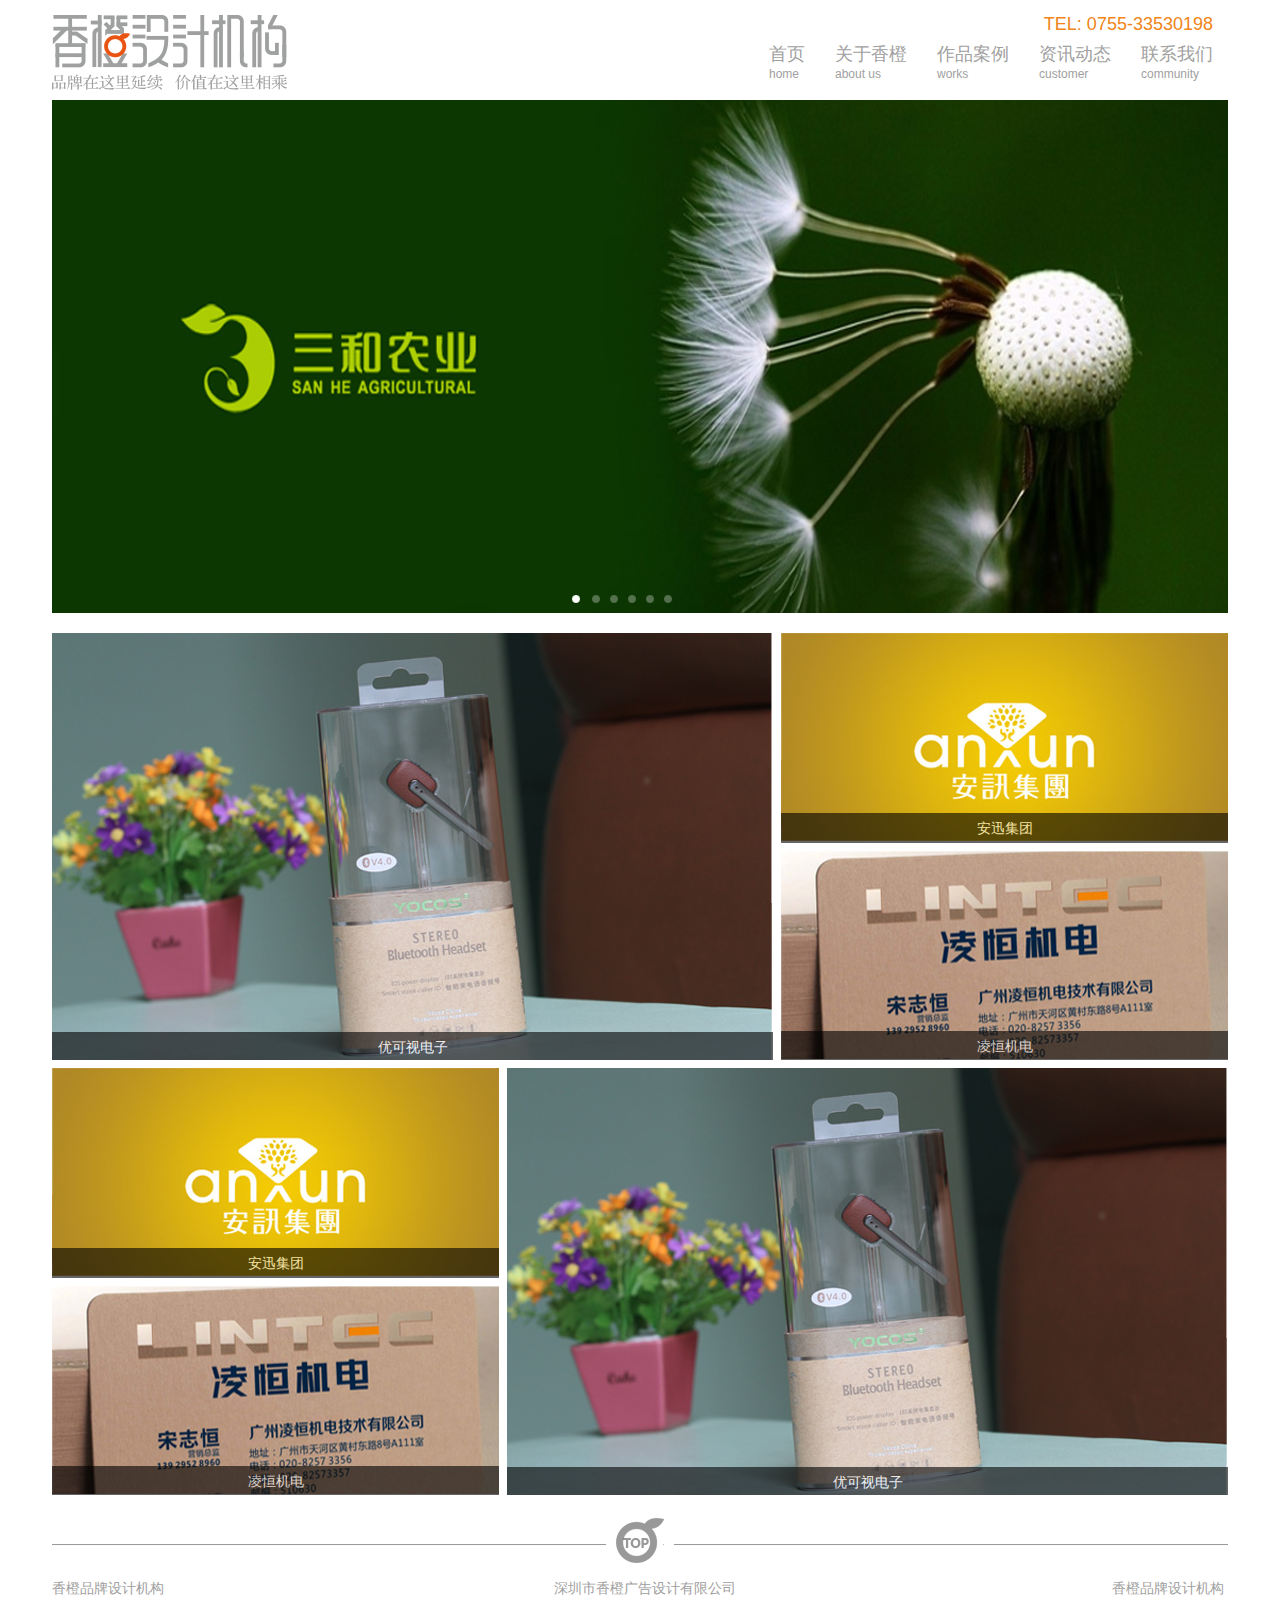
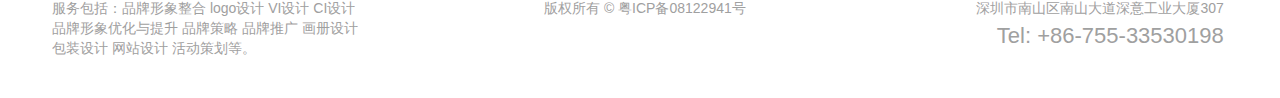
<file: index.html>
<!doctype html>
<html>
<head>
	<meta charset="UTF-8">
	<title>首页</title>
	<link rel="stylesheet" type="text/css" href="css/style.css">
</head>
<body>
	<!-- 头部logo和导航 -->
	<div class="wrap">
	<div class="h15"></div>
		<div class="logo-menu">
			<img src="img/logo.png" width="235" height="75" alt="logo" class="fl">
			<div class="fr">
			<span>TEL: 0755-33530198</span>
			<ul>
				<li><a href="">首页<em>home</em></a></li>
				<li><a href="">关于香橙<em>about  us</em></a></li>
				<li><a href="">作品案例<em>works</em></a></li>
				<li><a href="">资讯动态<em>customer</em></a></li>
				<li><a href="">联系我们<em>community</em></a></li>
			</ul>
			</div>
		</div>
		<!-- 焦点图 -->
		<div id="player" class="focus">
		  <ul>
		     <li><img src="img/banner.jpg" width="100%" height="513"  alt="轮播图" /></li>
		     <li><img src="img/banner.jpg" width="100%" height="513"  alt="轮播图" /></li>
		     <li><img src="img/banner.jpg" width="100%" height="513"  alt="轮播图" /></li>
		     <li><img src="img/banner.jpg" width="100%" height="513"  alt="轮播图" /></li>
		     <li><img src="img/banner.jpg" width="100%" height="513"  alt="轮播图" /></li>
		     <li><img src="img/banner.jpg" width="100%" height="513"  alt="轮播图" /></li>
		  </ul>
  		<div class="num">
			  <script type="text/javascript">
			     var playerli=document.getElementById("player").getElementsByTagName("li");
				      for(i=1;i<=playerli.length;i++){
			           document.write("<a></a>")
			     }
			  </script>
  			</div>
		</div>
		<div class="h20"></div>
		<!-- 案例图 -->
		<div class="list-img">
			<span class="fl">
				<a href=""><img src="img/index_11.jpg" alt="" width="721" height="427"><div class="title">优可视电子</div></a>
			</span>
			<span class="fr">
				<a href=""><img src="img/index_12.jpg" alt="" width="447" height="208"><div class="title">安迅集团</div></a>
				<a href=""><img src="img/index_13.jpg" alt="" width="447" height="208"><div class="title">凌恒机电</div></a>
			</span>
		</div>
		<div class="list-img">
			<span class="fr">
				<a href=""><img src="img/index_11.jpg" alt="" width="721" height="427"><div class="title">优可视电子</div></a>
			</span>
			<span class="fl">
				<a href=""><img src="img/index_12.jpg" alt="" width="447" height="208"><div class="title">安迅集团</div></a>
				<a href=""><img src="img/index_13.jpg" alt="" width="447" height="208"><div class="title">凌恒机电</div></a>
			</span>
		</div>
		<div class="h15"></div>
		<!-- bac top -->
		<div class="bgline">
			<span id="backtop"></span>
		</div>
		<div class="h15"></div>
		<!-- 底部 -->
		<div class="bottom">
			<span class="left">
				香橙品牌设计机构<br>
				服务包括：品牌形象整合  logo设计  VI设计  CI设计<br>
				品牌形象优化与提升  品牌策略  品牌推广  画册设计<br> 
				包装设计  网站设计  活动策划等。
			</span>
			<span class="center">
				深圳市香橙广告设计有限公司<br>
				版权所有 ©  粤ICP备08122941号 
			</span>
			<span class="right">
				香橙品牌设计机构<br>
				深圳市南山区南山大道深意工业大厦307<br>
				<i>Tel: +86-755-33530198</i>
			</span>
		</div>
		<div class="h20"></div>
		<div class="h20"></div>
	</div>
	<script type="text/javascript" src="js/jquery.js"></script>
	<script type="text/javascript" src="js/js.js"></script>
</body>
</html>
</file>
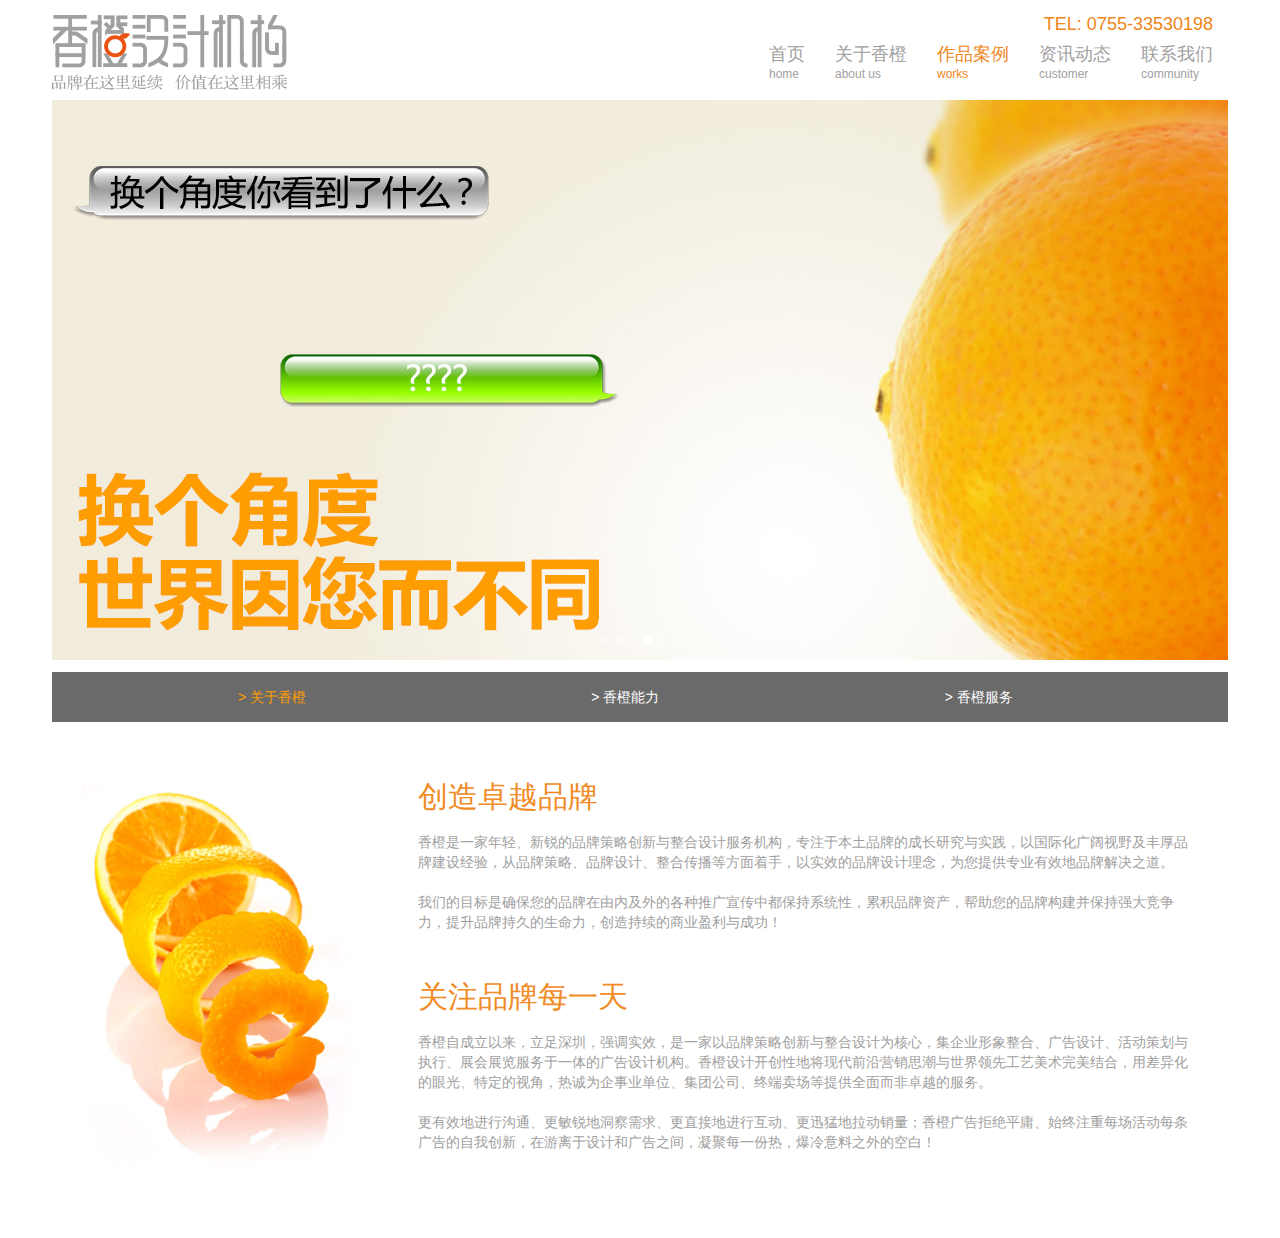
<file: aboutus.html>
<!doctype html>
<html>
<head>
	<meta charset="UTF-8">
	<title>关于我们</title>
	<link rel="stylesheet" type="text/css" href="css/style.css">
</head>
<body>
	<div class="wrap">
		<div class="h15"></div>
		<div class="logo-menu">
			<img src="img/logo.png" width="235" height="75" alt="logo" class="fl">
			<div class="fr">
			<span>TEL: 0755-33530198</span>
			<ul>
				<li><a href="">首页<em>home</em></a></li>
				<li><a href="">关于香橙<em>about  us</em></a></li>
				<li><a href="" class="cur">作品案例<em>works</em></a></li>
				<li><a href="">资讯动态<em>customer</em></a></li>
				<li><a href="">联系我们<em>community</em></a></li>
			</ul>
			</div>
		</div>
		<!-- banner -->
		<div class="about-banner">
			<img src="img/aboutus_03.jpg" alt="" width="1176" height="560">
		</div>
		<div class="h10"></div>
		<!-- nav -->
		<div class="nav">
			<a href="" class="cur">&gt;&nbsp;关于香橙</a>
			<a href="">&gt;&nbsp;香橙能力</a>
			<a href="">&gt;&nbsp;香橙服务</a>
		</div>
		<div class="h20"></div>
		<div class="contain">
			<img src="img/aboutus_07.jpg" alt="" width="303" height="416" class="mysign fl">
            <div class="fr">
            	<dl>
            	<dt>创造卓越品牌</dt>
            	<dd><p>香橙是一家年轻、新锐的品牌策略创新与整合设计服务机构，专注于本土品牌的成长研究与实践，以国际化广阔视野及丰厚品牌建设经验，从品牌策略、品牌设计、整合传播等方面着手，以实效的品牌设计理念，为您提供专业有效地品牌解决之道。</p></dd>
            	<dd><p>我们的目标是确保您的品牌在由内及外的各种推广宣传中都保持系统性，累积品牌资产，帮助您的品牌构建并保持强大竞争力，提升品牌持久的生命力，创造持续的商业盈利与成功！</p></dd>
            </dl>
            <dl>
            	<dt>关注品牌每一天</dt>
            	<dd><p>香橙自成立以来，立足深圳，强调实效，是一家以品牌策略创新与整合设计为核心，集企业形象整合、广告设计、活动策划与执行、展会展览服务于一体的广告设计机构。香橙设计开创性地将现代前沿营销思潮与世界领先工艺美术完美结合，用差异化的眼光、特定的视角，热诚为企事业单位、集团公司、终端卖场等提供全面而非卓越的服务。</p></dd>
            	<dd><p>更有效地进行沟通、更敏锐地洞察需求、更直接地进行互动、更迅猛地拉动销量；香橙广告拒绝平庸、始终注重每场活动每条广告的自我创新，在游离于设计和广告之间，凝聚每一份热，爆冷意料之外的空白！</p></dd>
            </dl>
            </div>
		</div>
		<div class="h20"></div>
		<div class="h20"></div>
	</div>
</body>
</html>
</file>
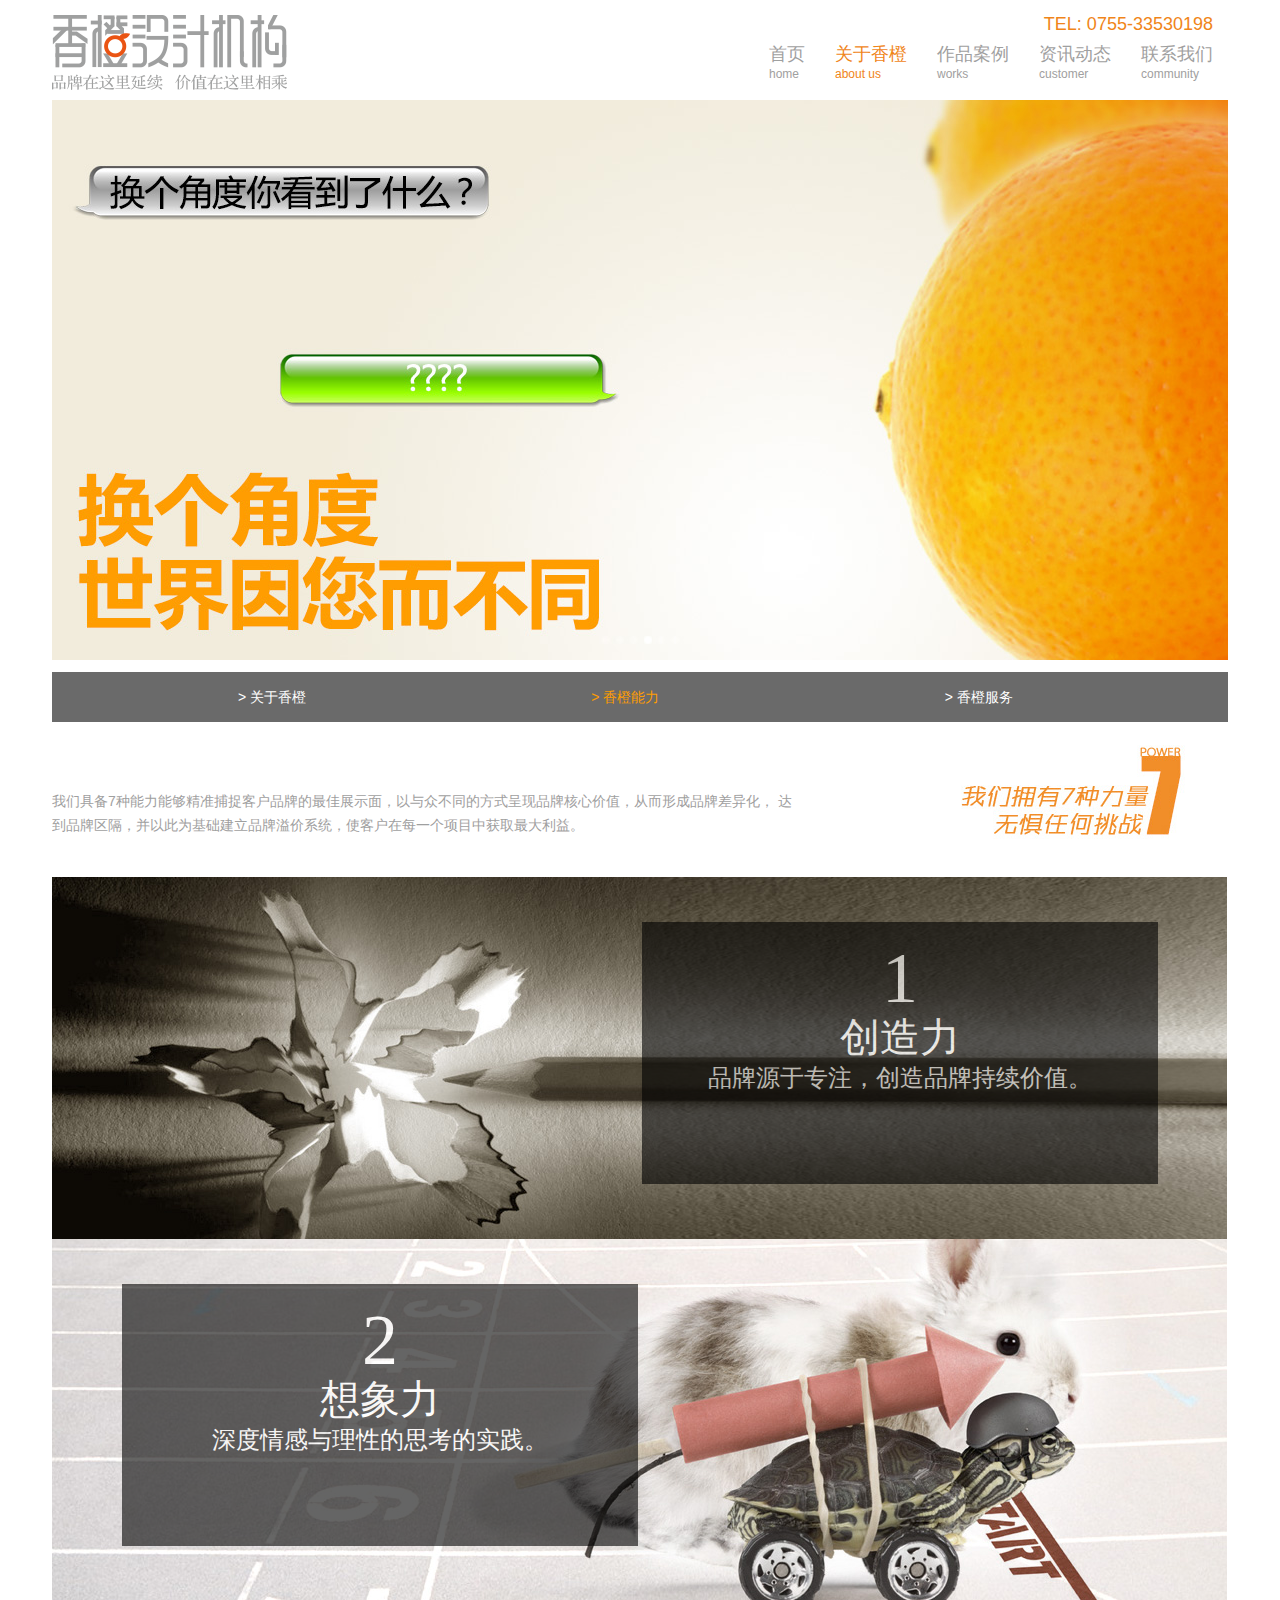
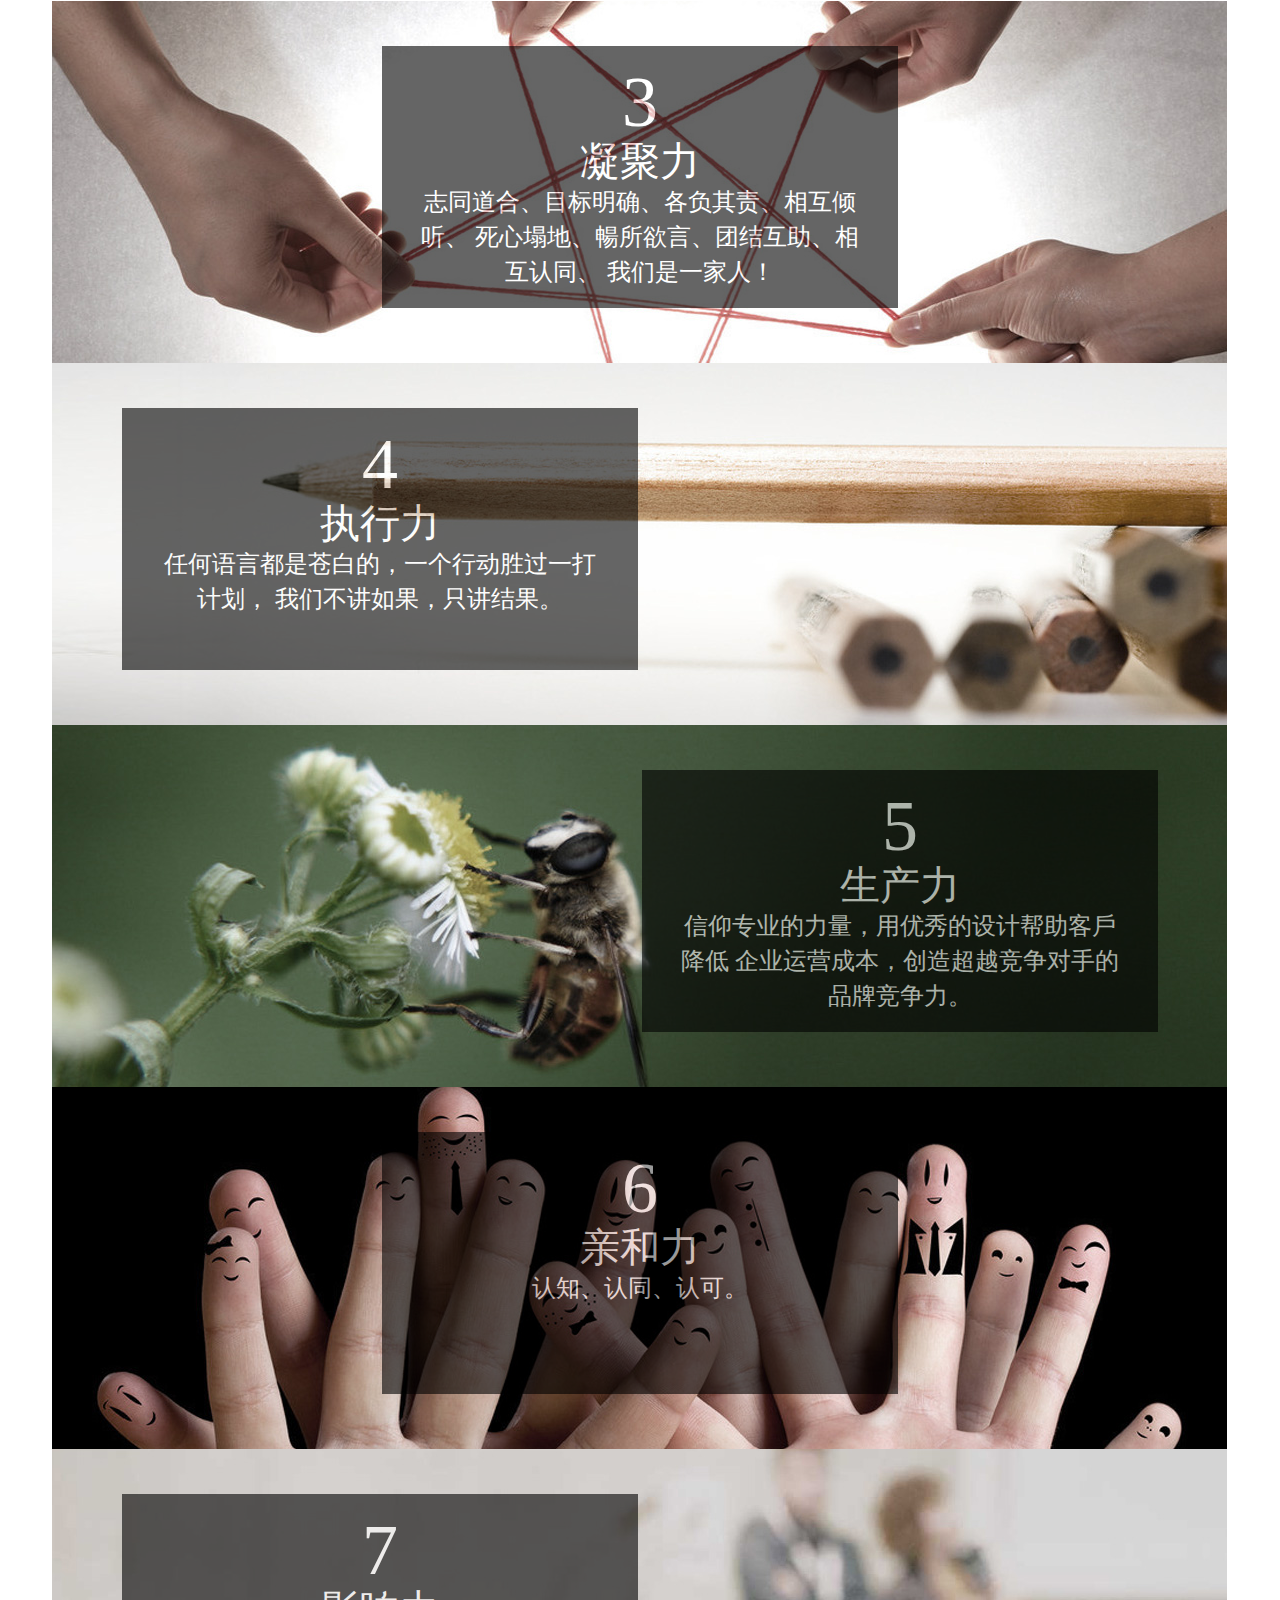
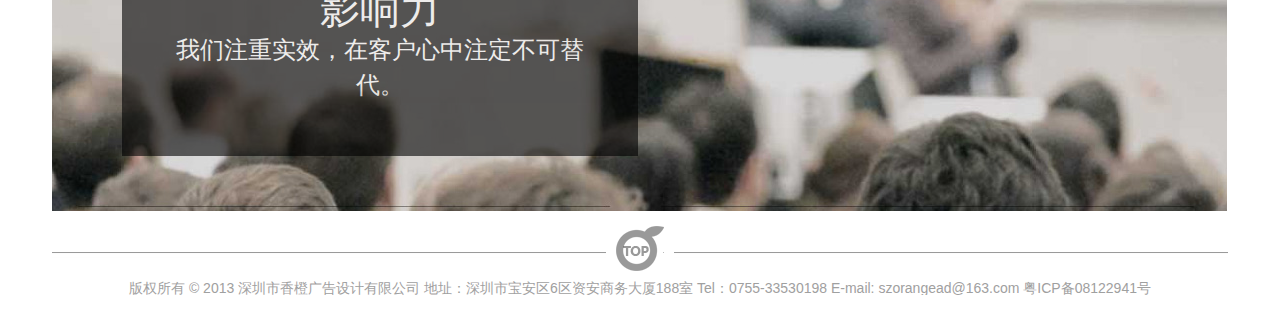
<file: aboutus2.html>
<!doctype html>
<html>
<head>
	<meta charset="UTF-8">
	<title>香橙能力</title>
	<link rel="stylesheet" type="text/css" href="css/style.css">
</head>
<body>
	<div class="wrap">
		<div class="h15"></div>
		<div class="logo-menu">
			<img src="img/logo.png" width="235" height="75" alt="logo" class="fl">
			<div class="fr">
			<span>TEL: 0755-33530198</span>
			<ul>
				<li><a href="">首页<em>home</em></a></li>
				<li><a href="" class="cur">关于香橙<em>about  us</em></a></li>
				<li><a href="">作品案例<em>works</em></a></li>
				<li><a href="">资讯动态<em>customer</em></a></li>
				<li><a href="">联系我们<em>community</em></a></li>
			</ul>
			</div>
		</div>
		<!-- banner -->
		<div class="about-banner">
			<img src="img/aboutus_03.jpg" alt="" width="1176" height="560">
		</div>
		<div class="h10"></div>
		<!-- nav -->
		<div class="nav">
			<a href="">&gt;&nbsp;关于香橙</a>
			<a href="" class="cur">&gt;&nbsp;香橙能力</a>
			<a href="">&gt;&nbsp;香橙服务</a>
		</div>
		<!-- 7种力量 -->
		<div class="seven">
			<p>我们具备7种能力能够精准捕捉客户品牌的最佳展示面，以与众不同的方式呈现品牌核心价值，从而形成品牌差异化，
达到品牌区隔，并以此为基础建立品牌溢价系统，使客户在每一个项目中获取最大利益。</p>
		</div>
		<div class="h15"></div>
		<!-- 图片背景 -->
		<div class="imgbg power1">
			<div class="title">
				<dl>
					<dt>1</dt>
					<dd class="bloder">创造力</dd>
					<dd>品牌源于专注，创造品牌持续价值。</dd>
				</dl>
			</div>
		</div>
		<div class="imgbg power2">
			<div class="title">
				<dl>
					<dt>2</dt>
					<dd class="bloder">想象力</dd>
					<dd>深度情感与理性的思考的实践。</dd>
				</dl>
			</div>
		</div>
		<div class="imgbg power3">
			<div class="title">
				<dl>
					<dt>3</dt>
					<dd class="bloder">凝聚力</dd>
					<dd>志同道合、目标明确、各负其责、相互倾听、
死心塌地、暢所欲言、团结互助、相互认同、
我们是一家人！</dd>
				</dl>
			</div>
		</div>
		<div class="imgbg power4">
			<div class="title">
				<dl>
					<dt>4</dt>
					<dd class="bloder">执行力</dd>
					<dd>任何语言都是苍白的，一个行动胜过一打计划， 
我们不讲如果，只讲结果。</dd>
				</dl>
			</div>
		</div>
		<div class="imgbg power5">
			<div class="title">
				<dl>
					<dt>5</dt>
					<dd class="bloder">生产力</dd>
					<dd>信仰专业的力量，用优秀的设计帮助客戶降低
企业运营成本，创造超越竞争对手的品牌竞争力。</dd>
				</dl>
			</div>
		</div>
		<div class="imgbg power6">
			<div class="title">
				<dl>
					<dt>6</dt>
					<dd class="bloder">亲和力</dd>
					<dd>认知、认同、认可。</dd>
				</dl>
			</div>
		</div>
		<div class="imgbg power7">
			<div class="title">
				<dl>
					<dt>7</dt>
					<dd class="bloder">影响力</dd>
					<dd>我们注重实效，在客户心中注定不可替代。</dd>
				</dl>
			</div>
		</div>
		<div class="h15"></div>
		<!-- bac top -->
		<div class="bgline">
			<span id="backtop"></span>
		</div>
		<div class="h10"></div>
		<p class="brights">版权所有 © 2013   深圳市香橙广告设计有限公司     地址：深圳市宝安区6区资安商务大厦188室    Tel：0755-33530198   E-mail: szorangead@163.com     粤ICP备08122941号 </p>
		<div class="h20"></div>
		<div class="h20"></div>
	</div>
	<script type="text/javascript" src="js/jquery.js"></script>
	<script type="text/javascript" src="js/js.js"></script>
</body>
</html>
</file>
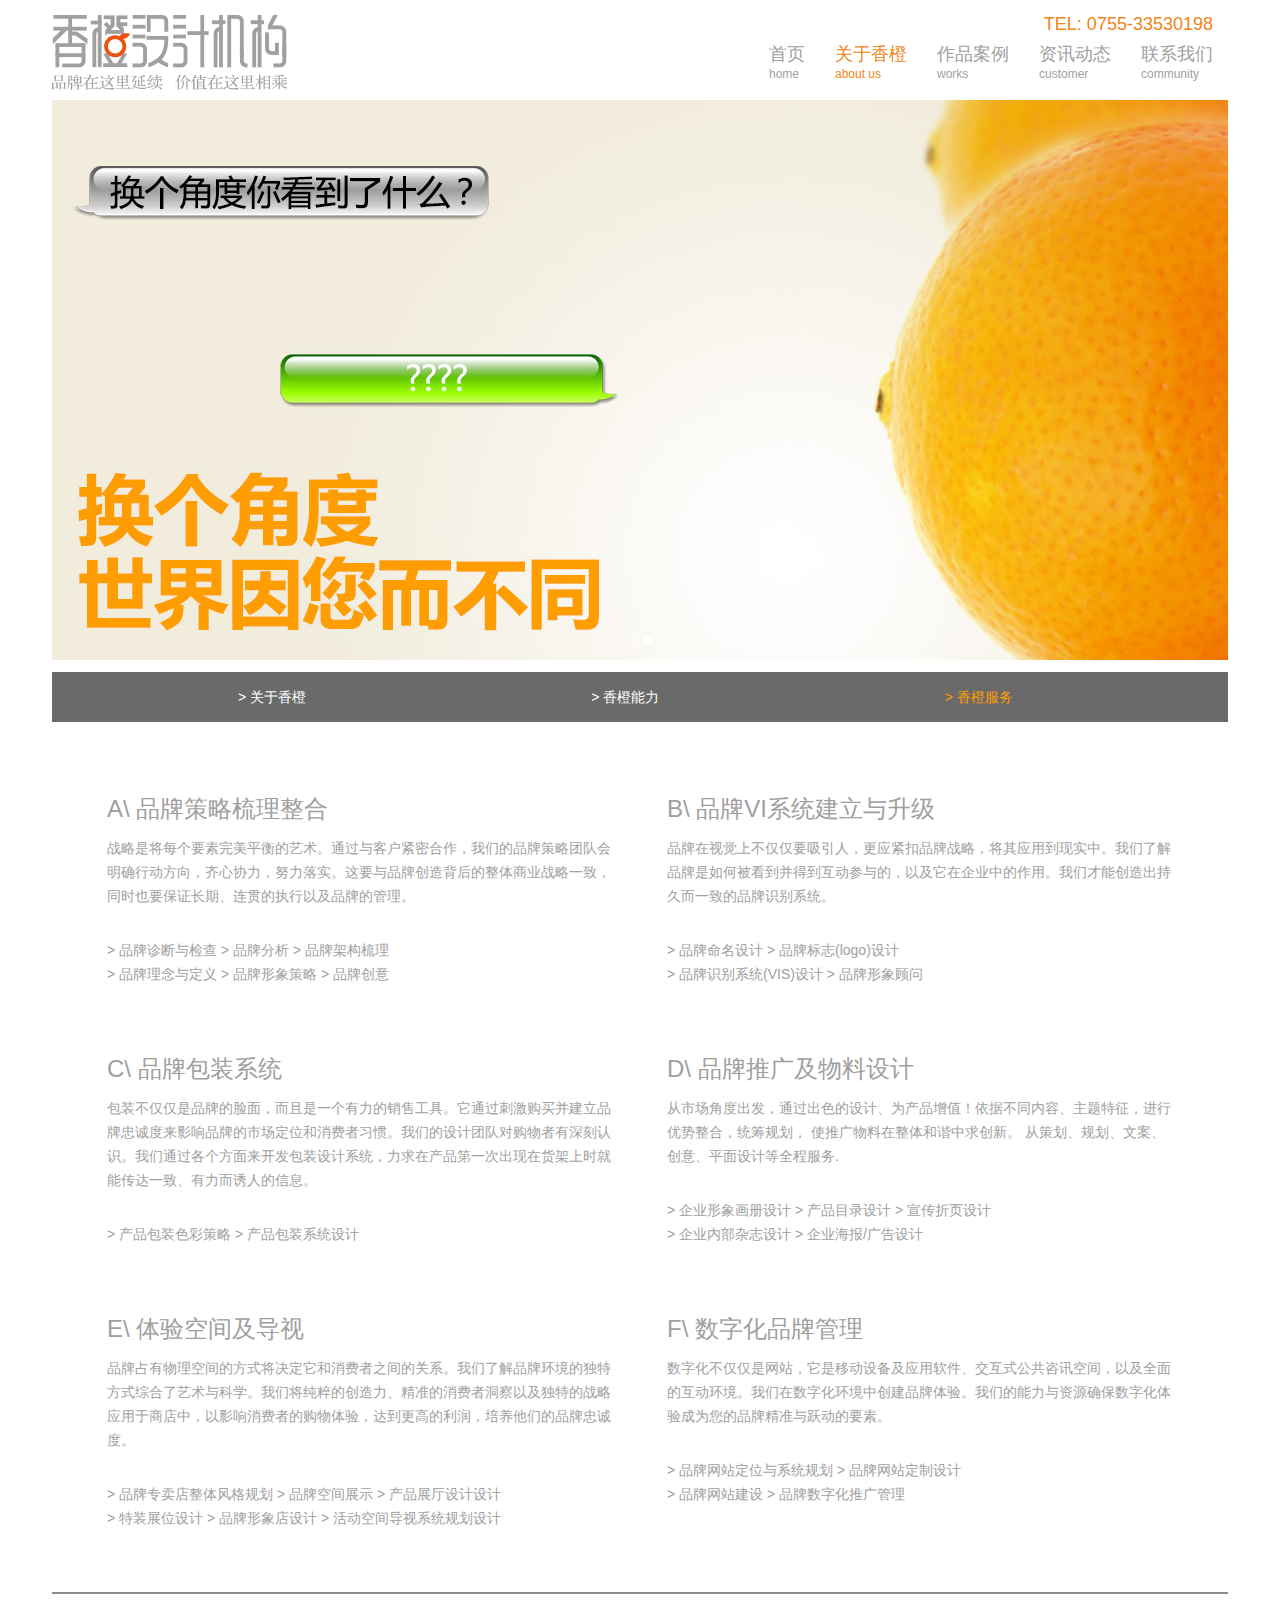
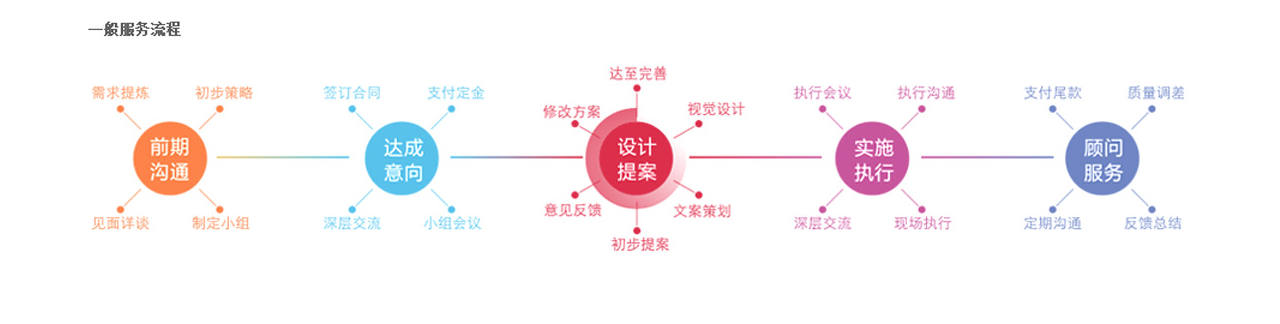
<file: aboutus3.html>
<!doctype html>
<html>
<head>
	<meta charset="UTF-8">
	<title>香橙服务</title>
	<link rel="stylesheet" type="text/css" href="css/style.css">
</head>
<body>
	<div class="wrap">
		<div class="h15"></div>
		<div class="logo-menu">
			<img src="img/logo.png" width="235" height="75" alt="logo" class="fl">
			<div class="fr">
			<span>TEL: 0755-33530198</span>
			<ul>
				<li><a href="">首页<em>home</em></a></li>
				<li><a href="" class="cur">关于香橙<em>about  us</em></a></li>
				<li><a href="">作品案例<em>works</em></a></li>
				<li><a href="">资讯动态<em>customer</em></a></li>
				<li><a href="">联系我们<em>community</em></a></li>
			</ul>
			</div>
		</div>
		<!-- banner -->
		<div class="about-banner">
			<img src="img/aboutus_03.jpg" alt="" width="1176" height="560">
		</div>
		<div class="h10"></div>
		<!-- nav -->
		<div class="nav">
			<a href="">&gt;&nbsp;关于香橙</a>
			<a href="">&gt;&nbsp;香橙能力</a>
			<a href="" class="cur">&gt;&nbsp;香橙服务</a>
		</div>
		<!-- 服务列表 -->
		<ul class="fuwu-list">
			<li>
				<h3>A\ 品牌策略梳理整合</h3>
				<p>战略是将每个要素完美平衡的艺术。通过与客户紧密合作，我们的品牌策略团队会明确行动方向，齐心协力，努力落实。这要与品牌创造背后的整体商业战略一致，同时也要保证长期、连贯的执行以及品牌的管理。</p>
				<p class="bottom">
					&gt;&nbsp;品牌诊断与检查&nbsp;&gt;&nbsp;品牌分析&nbsp;&gt;&nbsp;品牌架构梳理<br>&gt;&nbsp;品牌理念与定义&nbsp;&gt;&nbsp;品牌形象策略&nbsp;&gt;&nbsp;品牌创意
				</p>
			</li>
			<li>
				<h3>B\ 品牌VI系统建立与升级</h3>
				<p>品牌在视觉上不仅仅要吸引人，更应紧扣品牌战略，将其应用到现实中。我们了解品牌是如何被看到并得到互动参与的，以及它在企业中的作用。我们才能创造出持久而一致的品牌识别系统。</p>
				<p class="bottom">
					&gt;&nbsp;品牌命名设计&nbsp;&gt;&nbsp;品牌标志(logo)设计<br>
&gt;&nbsp;品牌识别系统(VIS)设计&nbsp;&gt;&nbsp;品牌形象顾问
				</p>
			</li>
			<li>
				<h3>C\ 品牌包装系统</h3>
				<p>包装不仅仅是品牌的脸面，而且是一个有力的销售工具。它通过刺激购买并建立品牌忠诚度来影响品牌的市场定位和消费者习惯。我们的设计团队对购物者有深刻认识。我们通过各个方面来开发包装设计系统，力求在产品第一次出现在货架上时就能传达一致、有力而诱人的信息。</p>
				<p class="bottom">&gt;&nbsp;产品包装色彩策略&nbsp;&gt;&nbsp;产品包装系统设计 </p>
			</li>
			<li>
				<h3>D\ 品牌推广及物料设计</h3>
				<p>从市场角度出发，通过出色的设计、为产品增值！依据不同内容、主题特征，进行优势整合，统筹规划， 使推广物料在整体和谐中求创新。 从策划、规划、文案、创意、平面设计等全程服务.</p>
				<p class="bottom">&gt;&nbsp;企业形象画册设计&nbsp;&gt;&nbsp;产品目录设计&nbsp;&gt;&nbsp;宣传折页设计<br>
> 企业内部杂志设计 > 企业海报/广告设计</p>
			</li>
			<li>
				<h3>E\ 体验空间及导视</h3>
				<p>品牌占有物理空间的方式将决定它和消费者之间的关系。我们了解品牌环境的独特方式综合了艺术与科学。我们将纯粹的创造力、精准的消费者洞察以及独特的战略应用于商店中，以影响消费者的购物体验，达到更高的利润，培养他们的品牌忠诚度。</p>
				<p class="bottom">&gt;&nbsp;品牌专卖店整体风格规划&nbsp;&gt;&nbsp;品牌空间展示&nbsp;&gt;&nbsp;产品展厅设计设计<br>
> 特装展位设计 > 品牌形象店设计 > 活动空间导视系统规划设计</p>
			</li>
			<li>
				<h3>F\ 数字化品牌管理</h3>
				<p>数字化不仅仅是网站，它是移动设备及应用软件、交互式公共咨讯空间，以及全面的互动环境。我们在数字化环境中创建品牌体验。我们的能力与资源确保数字化体验成为您的品牌精准与跃动的要素。</p>
				<p class="bottom">
					&gt;&nbsp;品牌网站定位与系统规划&nbsp;&gt;&nbsp;品牌网站定制设计<br> 
> 品牌网站建设     &gt;&nbsp;品牌数字化推广管理
				</p>
			</li>
		</ul>
		<div class="bgline1"></div>
		<!-- 流程图 -->
		<img src="img/liucheng_03.jpg" width="1175" height="248" alt="服务流程">
		<div class="h20"></div>
		<div class="h20"></div>
		<div class="h20"></div>
	</div>
</body>
</html>
</file>
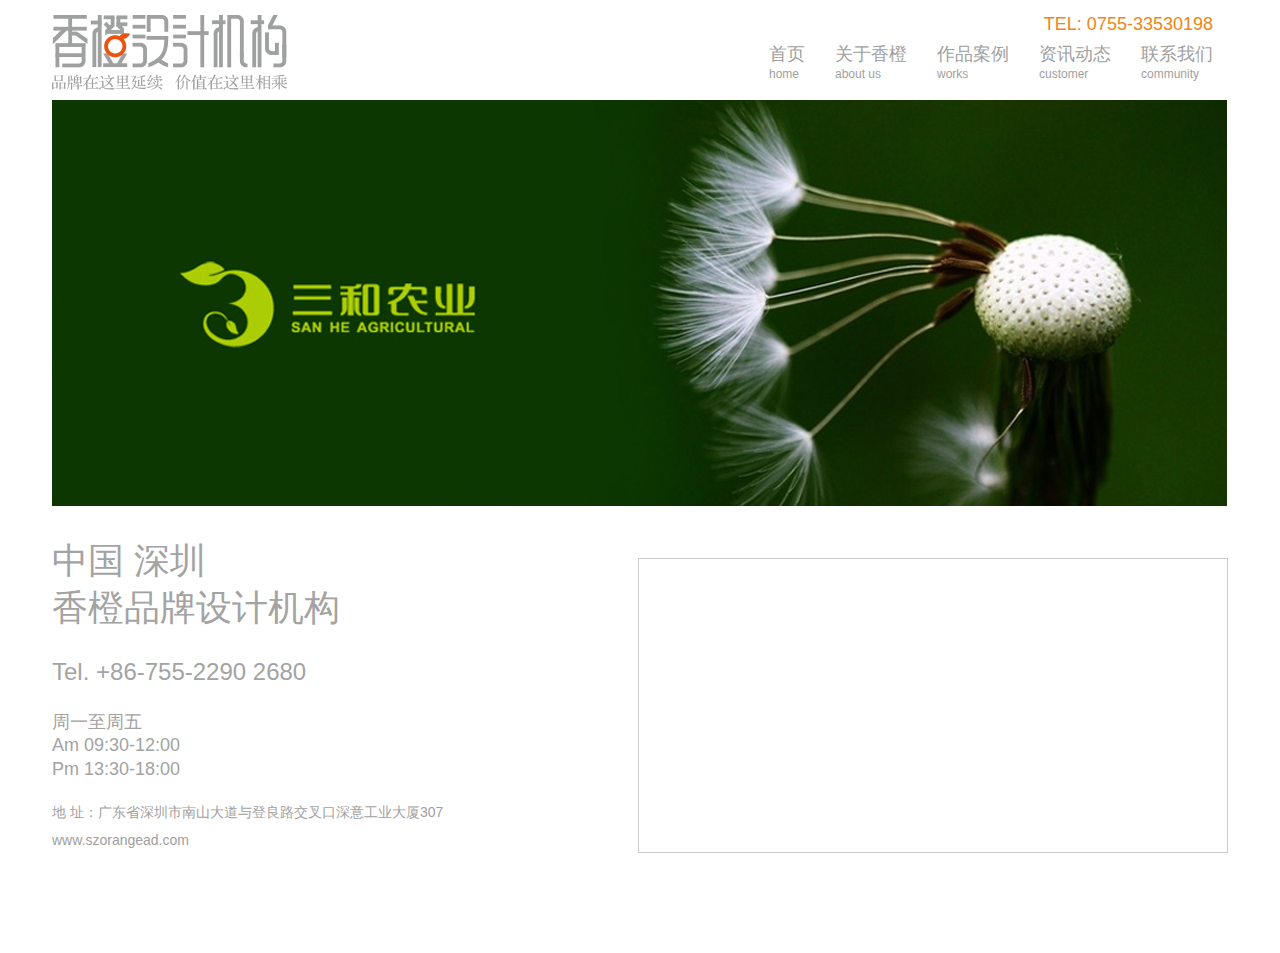
<file: contact-us.html>
<!doctype html>
<html>
<head>
	<meta charset="UTF-8">
	<title>联系我们</title>
	<link rel="stylesheet" type="text/css" href="css/style.css">
	<script type="text/javascript" src="http://api.map.baidu.com/api?key=&v=1.1&services=true"></script>
</head>
<body>
	<div class="wrap">
		<div class="h15"></div>
		<div class="logo-menu">
			<img src="img/logo.png" width="235" height="75" alt="logo" class="fl">
			<div class="fr">
			<span>TEL: 0755-33530198</span>
			<ul>
				<li><a href="">首页<em>home</em></a></li>
				<li><a href="">关于香橙<em>about  us</em></a></li>
				<li><a href="">作品案例<em>works</em></a></li>
				<li><a href="">资讯动态<em>customer</em></a></li>
				<li><a href="">联系我们<em>community</em></a></li>
			</ul>
			</div>
		</div>
		<!-- 推荐位图 -->
		<img src="img/bannerad.jpg" width="1175" height="406" alt="">
		<div class="h20"></div><div class="h10"></div>
        <!--底部2-->
        <div class="contact-bottom">
        	<div class="fl">
        	<h1>中国 深圳<br>香橙品牌设计机构</h1>
        	<br>
        	<br>
            <h2>Tel. +86-755-2290 2680</h2>
            <br>
            <br>
            <h3>周一至周五<br>Am  09:30-12:00<br>Pm  13:30-18:00</h3>
            <br><br>
            <p>地 址：广东省深圳市南山大道与登良路交叉口深意工业大厦307<br><br>www.szorangead.com</p>
            </div>

            <div class="fr"><div class="h20"></div>
            	<div style="width:588px;height:293px;border:#ccc solid 1px;" id="dituContent"></div>
            </div>
        </div>
        <div class="h20"></div>
        <div class="h20"></div>
        <div class="h20"></div>
        <div class="h20"></div>
        <div class="h20"></div>
	</div>
<script type="text/javascript">
    //创建和初始化地图函数：
    function initMap(){
        createMap();//创建地图
        setMapEvent();//设置地图事件
        addMapControl();//向地图添加控件
        addMarker();//向地图中添加marker
    }
    
    //创建地图函数：
    function createMap(){
        var map = new BMap.Map("dituContent");//在百度地图容器中创建一个地图
        var point = new BMap.Point(113.926043,22.521152);//定义一个中心点坐标
        map.centerAndZoom(point,18);//设定地图的中心点和坐标并将地图显示在地图容器中
        window.map = map;//将map变量存储在全局
    }
    
    //地图事件设置函数：
    function setMapEvent(){
        map.enableDragging();//启用地图拖拽事件，默认启用(可不写)
        map.enableScrollWheelZoom();//启用地图滚轮放大缩小
        map.enableDoubleClickZoom();//启用鼠标双击放大，默认启用(可不写)
        map.enableKeyboard();//启用键盘上下左右键移动地图
    }
    
    //地图控件添加函数：
    function addMapControl(){
        //向地图中添加缩放控件
	var ctrl_nav = new BMap.NavigationControl({anchor:BMAP_ANCHOR_TOP_LEFT,type:BMAP_NAVIGATION_CONTROL_LARGE});
	map.addControl(ctrl_nav);
        //向地图中添加缩略图控件
	var ctrl_ove = new BMap.OverviewMapControl({anchor:BMAP_ANCHOR_BOTTOM_RIGHT,isOpen:1});
	map.addControl(ctrl_ove);
        //向地图中添加比例尺控件
	var ctrl_sca = new BMap.ScaleControl({anchor:BMAP_ANCHOR_BOTTOM_LEFT});
	map.addControl(ctrl_sca);
    }
    
    //标注点数组
    var markerArr = [{title:"香橙品牌设计机构",content:"深意工业大厦307",point:"113.926061|22.521181",isOpen:0,icon:{w:23,h:25,l:46,t:21,x:9,lb:12}}
		 ];
    //创建marker
    function addMarker(){
        for(var i=0;i<markerArr.length;i++){
            var json = markerArr[i];
            var p0 = json.point.split("|")[0];
            var p1 = json.point.split("|")[1];
            var point = new BMap.Point(p0,p1);
			var iconImg = createIcon(json.icon);
            var marker = new BMap.Marker(point,{icon:iconImg});
			var iw = createInfoWindow(i);
			var label = new BMap.Label(json.title,{"offset":new BMap.Size(json.icon.lb-json.icon.x+10,-20)});
			marker.setLabel(label);
            map.addOverlay(marker);
            label.setStyle({
                        borderColor:"#808080",
                        color:"#333",
                        cursor:"pointer"
            });
			
			(function(){
				var index = i;
				var _iw = createInfoWindow(i);
				var _marker = marker;
				_marker.addEventListener("click",function(){
				    this.openInfoWindow(_iw);
			    });
			    _iw.addEventListener("open",function(){
				    _marker.getLabel().hide();
			    })
			    _iw.addEventListener("close",function(){
				    _marker.getLabel().show();
			    })
				label.addEventListener("click",function(){
				    _marker.openInfoWindow(_iw);
			    })
				if(!!json.isOpen){
					label.hide();
					_marker.openInfoWindow(_iw);
				}
			})()
        }
    }
    //创建InfoWindow
    function createInfoWindow(i){
        var json = markerArr[i];
        var iw = new BMap.InfoWindow("<b class='iw_poi_title' title='" + json.title + "'>" + json.title + "</b><div class='iw_poi_content'>"+json.content+"</div>");
        return iw;
    }
    //创建一个Icon
    function createIcon(json){
        var icon = new BMap.Icon("http://app.baidu.com/map/images/us_mk_icon.png", new BMap.Size(json.w,json.h),{imageOffset: new BMap.Size(-json.l,-json.t),infoWindowOffset:new BMap.Size(json.lb+5,1),offset:new BMap.Size(json.x,json.h)})
        return icon;
    }
    
    initMap();//创建和初始化地图
</script>
</body>
</html>
</file>
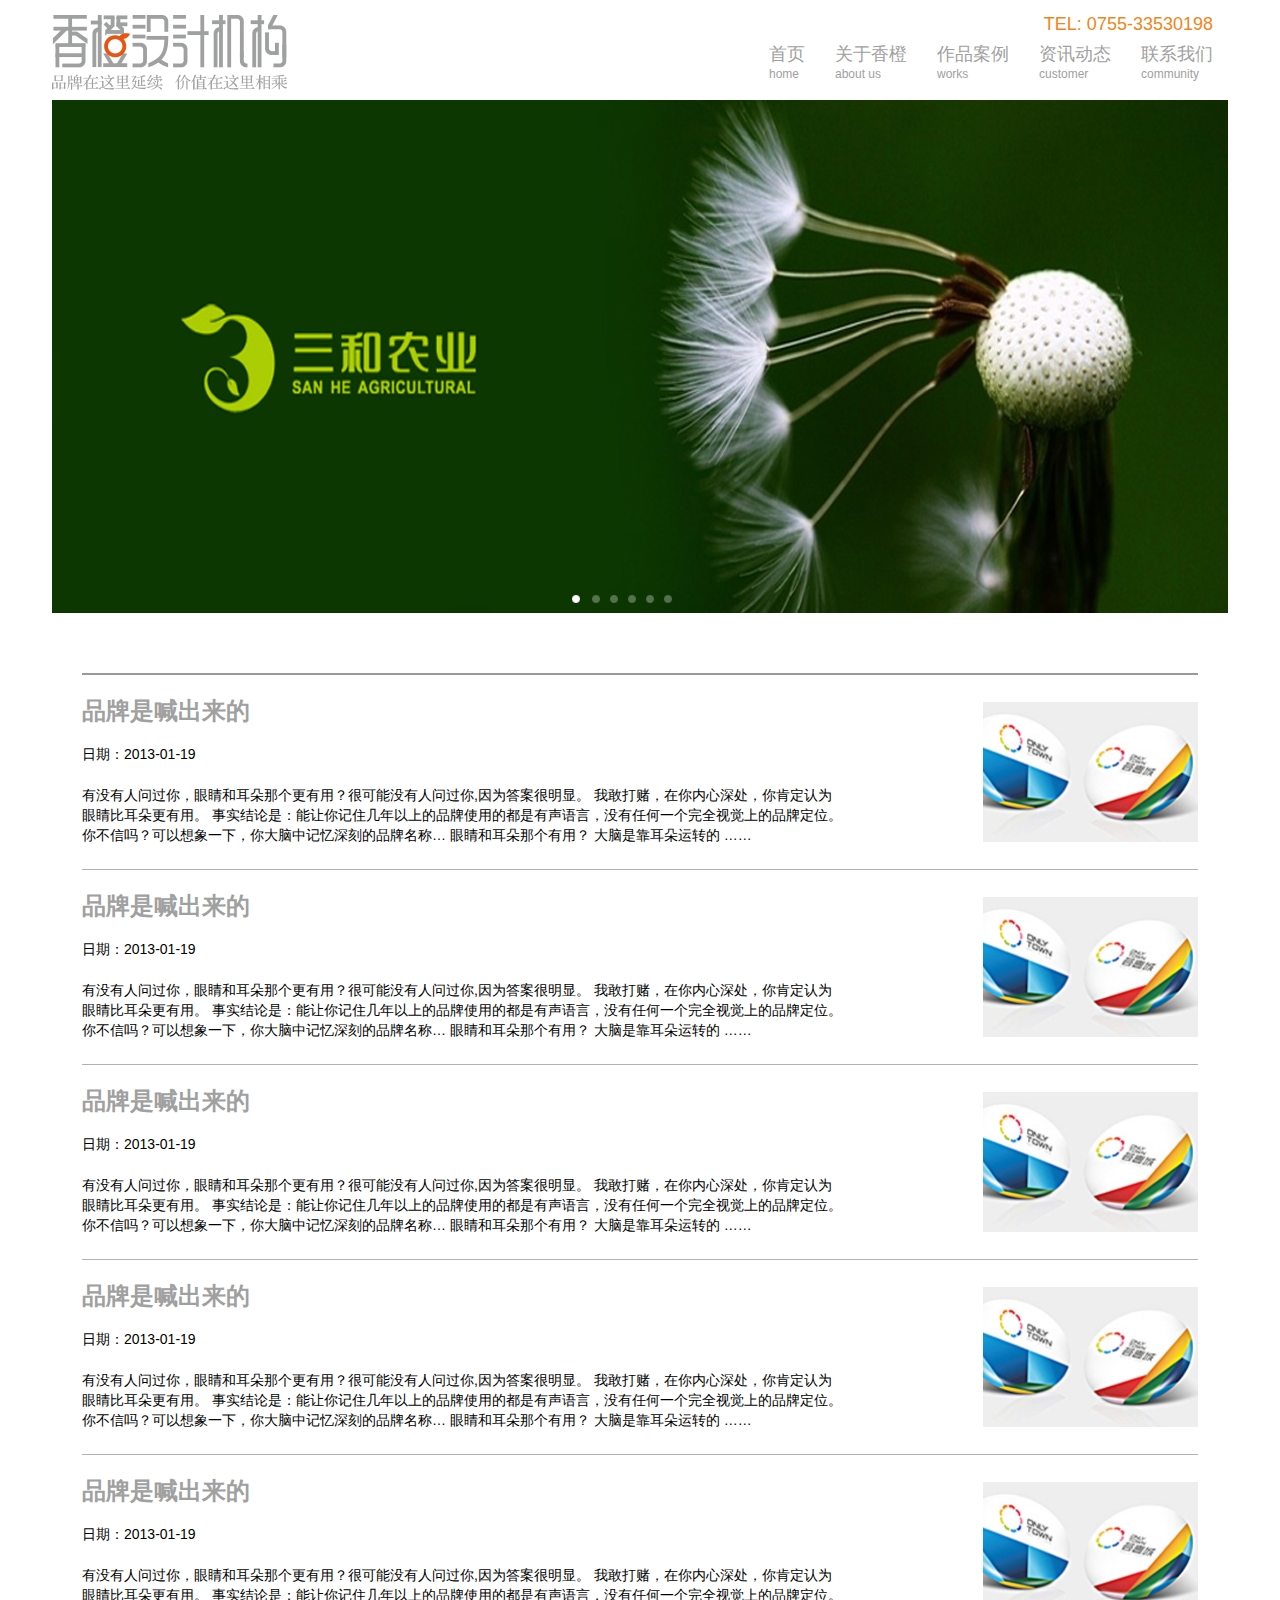
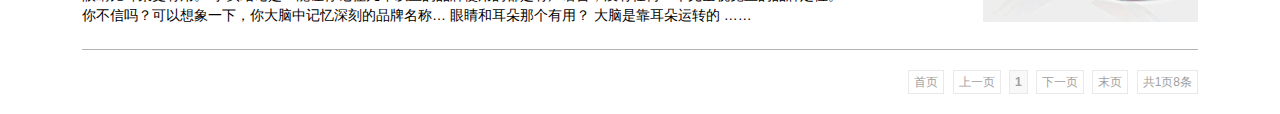
<file: new.html>
<!doctype html>
<html>
<head>
	<meta charset="UTF-8">
	<title>新闻资讯</title>
	<link rel="stylesheet" type="text/css" href="css/style.css">
</head>
<body>
	<div class="wrap">
		<!-- 头部logo和导航 -->
		<div class="h15"></div>
		<div class="logo-menu">
			<img src="img/logo.png" width="235" height="75" alt="logo" class="fl">
			<div class="fr">
			<span>TEL: 0755-33530198</span>
			<ul>
				<li><a href="">首页<em>home</em></a></li>
				<li><a href="">关于香橙<em>about  us</em></a></li>
				<li><a href="">作品案例<em>works</em></a></li>
				<li><a href="">资讯动态<em>customer</em></a></li>
				<li><a href="">联系我们<em>community</em></a></li>
			</ul>
			</div>
		</div>
		<!-- 焦点图 -->
		<div id="player" class="focus">
		  <ul>
		     <li><img src="img/banner.jpg" width="100%" height="513"  alt="轮播图" /></li>
		     <li><img src="img/banner.jpg" width="100%" height="513"  alt="轮播图" /></li>
		     <li><img src="img/banner.jpg" width="100%" height="513"  alt="轮播图" /></li>
		     <li><img src="img/banner.jpg" width="100%" height="513"  alt="轮播图" /></li>
		     <li><img src="img/banner.jpg" width="100%" height="513"  alt="轮播图" /></li>
		     <li><img src="img/banner.jpg" width="100%" height="513"  alt="轮播图" /></li>
		  </ul>
  		<div class="num">
			  <script type="text/javascript">
			     var playerli=document.getElementById("player").getElementsByTagName("li");
				      for(i=1;i<=playerli.length;i++){
			           document.write("<a></a>")
			     }
			  </script>
  			</div>
		</div>
		<!-- 新闻列表 -->
		<div class="news-main">
		<ul class="new-list">
			<li>
				<div class="fl">
					<a href=""><h2>品牌是喊出来的</h2></a>
					<span>日期：2013-01-19</span>
					<p>有没有人问过你，眼睛和耳朵那个更有用？很可能没有人问过你,因为答案很明显。 我敢打赌，在你内心深处，你肯定认为眼睛比耳朵更有用。 事实结论是：能让你记住几年以上的品牌使用的都是有声语言，没有任何一个完全视觉上的品牌定位。你不信吗？可以想象一下，你大脑中记忆深刻的品牌名称… 眼睛和耳朵那个有用？ 大脑是靠耳朵运转的 ……</p>
				</div>
				<div class="fr"><a href=""><img src="img/news_03.jpg" alt="" width="215" height="140"></a></div>
			</li>
			<li>
				<div class="fl">
					<a href=""><h2>品牌是喊出来的</h2></a>
					<span>日期：2013-01-19</span>
					<p>有没有人问过你，眼睛和耳朵那个更有用？很可能没有人问过你,因为答案很明显。 我敢打赌，在你内心深处，你肯定认为眼睛比耳朵更有用。 事实结论是：能让你记住几年以上的品牌使用的都是有声语言，没有任何一个完全视觉上的品牌定位。你不信吗？可以想象一下，你大脑中记忆深刻的品牌名称… 眼睛和耳朵那个有用？ 大脑是靠耳朵运转的 ……</p>
				</div>
				<div class="fr"><a href=""><img src="img/news_03.jpg" alt="" width="215" height="140"></a></div>
			</li>
			<li>
				<div class="fl">
					<a href=""><h2>品牌是喊出来的</h2></a>
					<span>日期：2013-01-19</span>
					<p>有没有人问过你，眼睛和耳朵那个更有用？很可能没有人问过你,因为答案很明显。 我敢打赌，在你内心深处，你肯定认为眼睛比耳朵更有用。 事实结论是：能让你记住几年以上的品牌使用的都是有声语言，没有任何一个完全视觉上的品牌定位。你不信吗？可以想象一下，你大脑中记忆深刻的品牌名称… 眼睛和耳朵那个有用？ 大脑是靠耳朵运转的 ……</p>
				</div>
				<div class="fr"><a href=""><img src="img/news_03.jpg" alt="" width="215" height="140"></a></div>
			</li>
			<li>
				<div class="fl">
					<a href=""><h2>品牌是喊出来的</h2></a>
					<span>日期：2013-01-19</span>
					<p>有没有人问过你，眼睛和耳朵那个更有用？很可能没有人问过你,因为答案很明显。 我敢打赌，在你内心深处，你肯定认为眼睛比耳朵更有用。 事实结论是：能让你记住几年以上的品牌使用的都是有声语言，没有任何一个完全视觉上的品牌定位。你不信吗？可以想象一下，你大脑中记忆深刻的品牌名称… 眼睛和耳朵那个有用？ 大脑是靠耳朵运转的 ……</p>
				</div>
				<div class="fr"><a href=""><img src="img/news_03.jpg" alt="" width="215" height="140"></a></div>
			</li>
			<li>
				<div class="fl">
					<a href=""><h2>品牌是喊出来的</h2></a>
					<span>日期：2013-01-19</span>
					<p>有没有人问过你，眼睛和耳朵那个更有用？很可能没有人问过你,因为答案很明显。 我敢打赌，在你内心深处，你肯定认为眼睛比耳朵更有用。 事实结论是：能让你记住几年以上的品牌使用的都是有声语言，没有任何一个完全视觉上的品牌定位。你不信吗？可以想象一下，你大脑中记忆深刻的品牌名称… 眼睛和耳朵那个有用？ 大脑是靠耳朵运转的 ……</p>
				</div>
				<div class="fr"><a href=""><img src="img/news_03.jpg" alt="" width="215" height="140"></a></div>
			</li>
		</ul>
		<!-- 翻页 -->
		<div class="fanye">
		<a href="">首页</a>
		<a href="">上一页</a>
		<a href="" class="cur">1</a>
		<a href="">下一页</a>
		<a href="">末页</a>
		<i>共1页8条</i>
		</div>
		</div>
	</div>
	<script type="text/javascript" src="js/jquery.js"></script>
	<script type="text/javascript" src="js/js.js"></script>
</body>
</html>
</file>
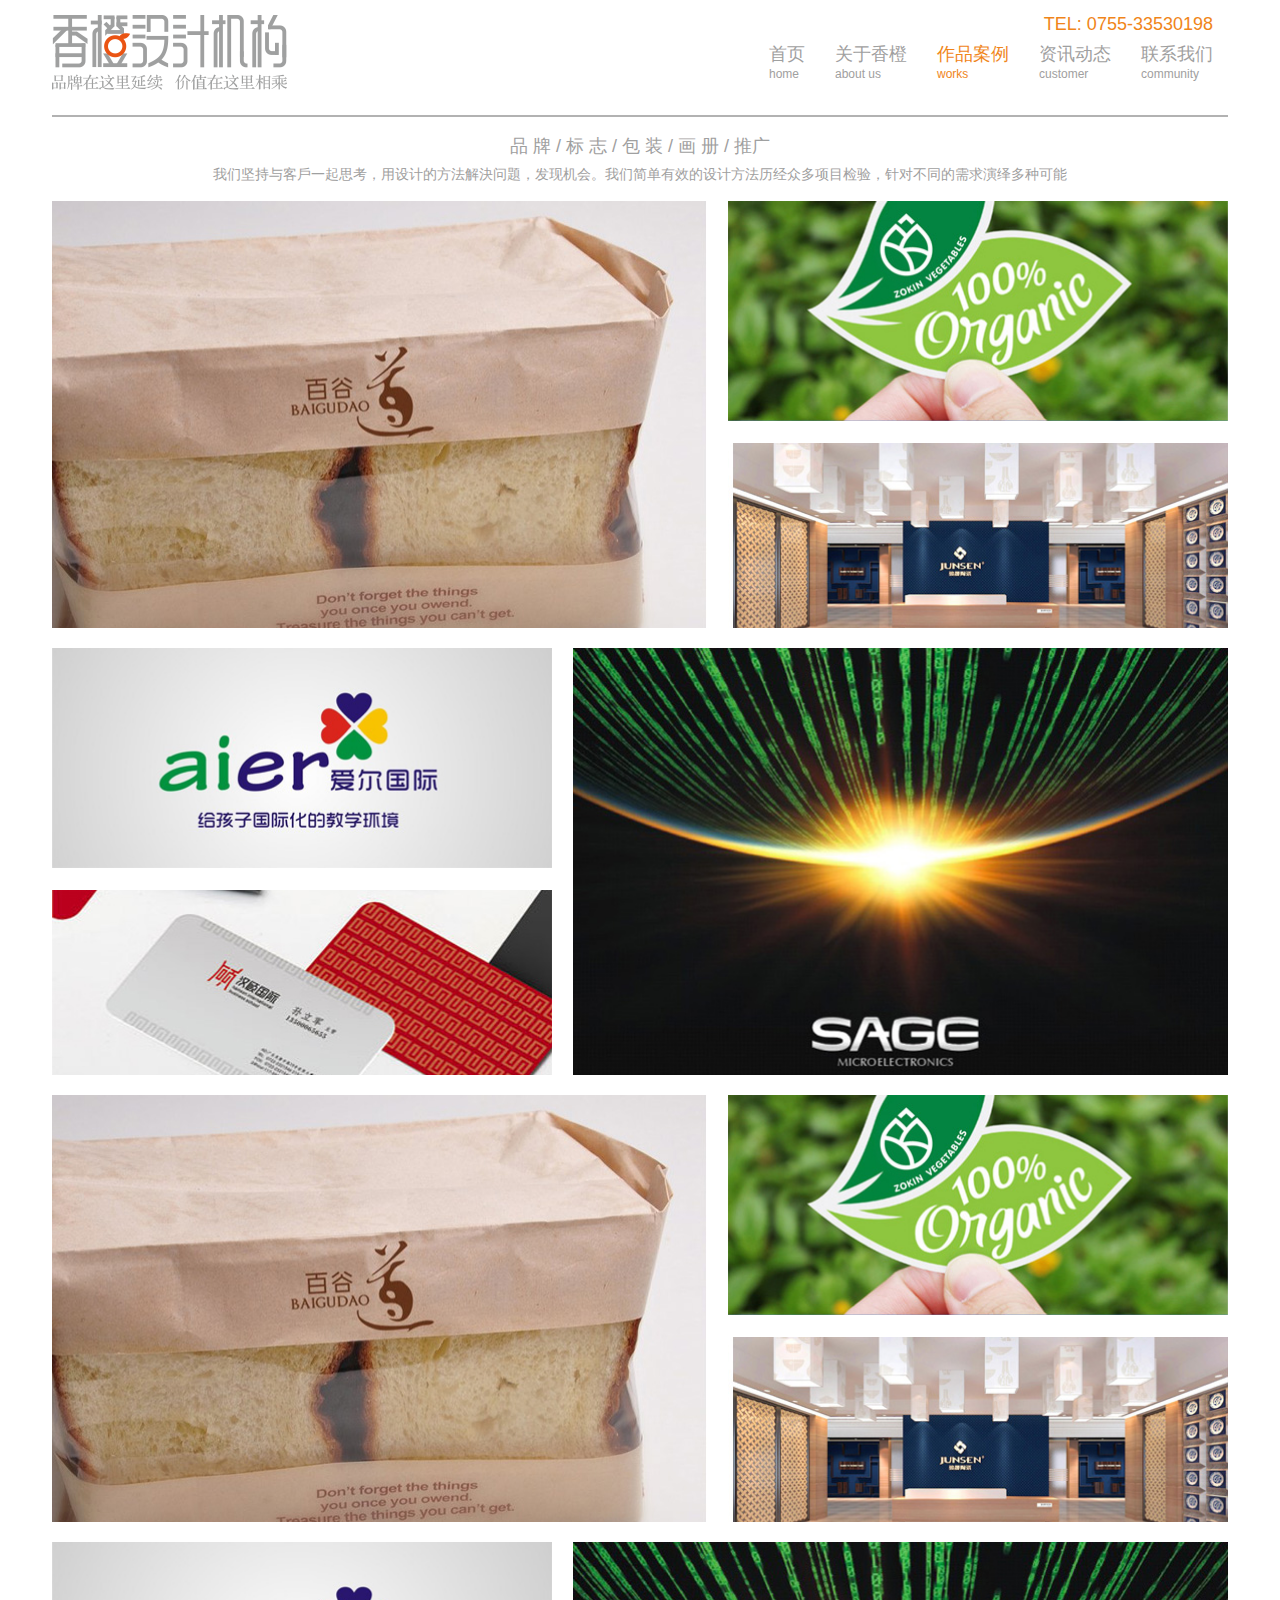
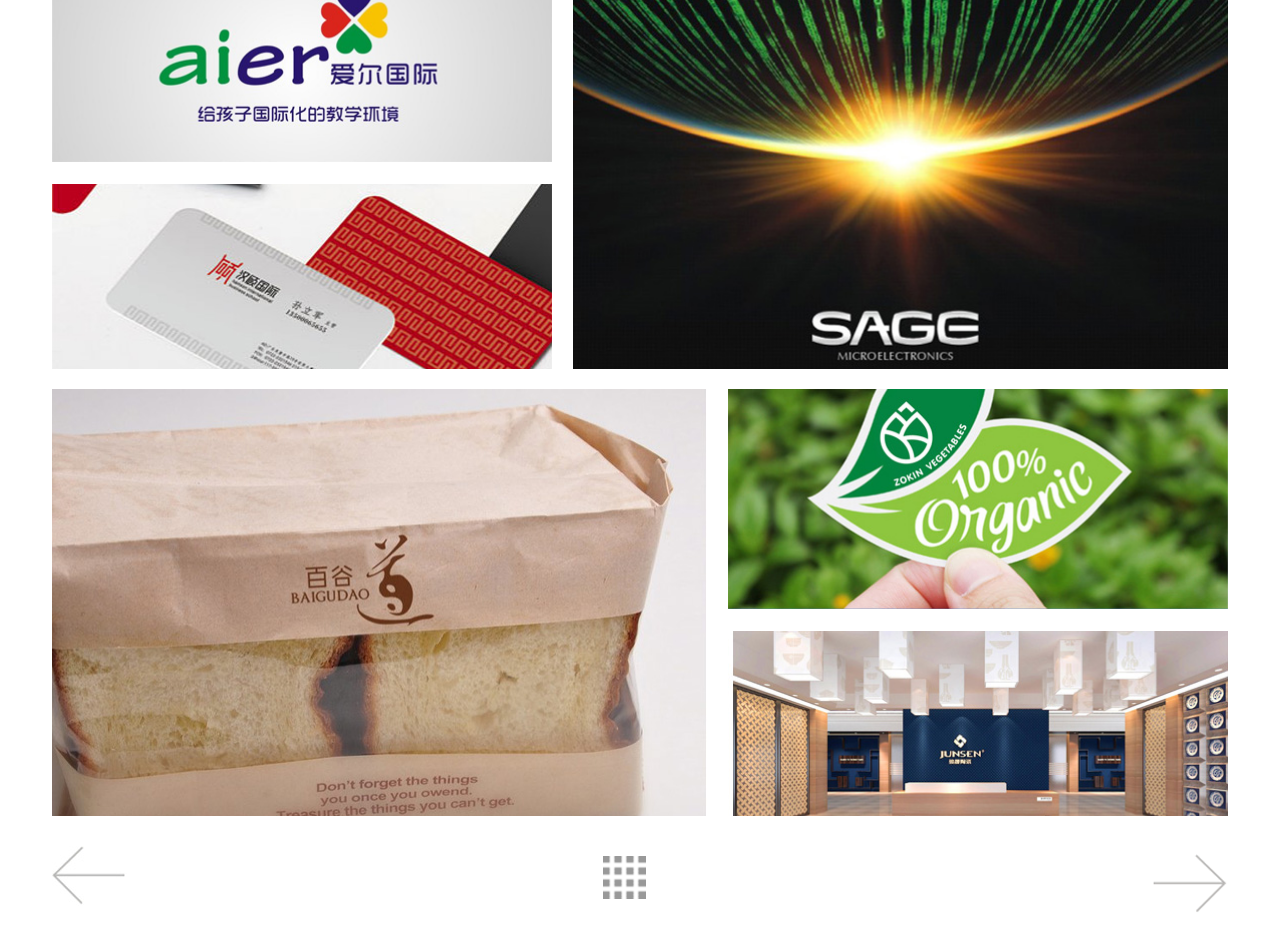
<file: product.html>
<!doctype html>
<html>
<head>
	<meta charset="UTF-8">
	<title>作品案例</title>
	<link rel="stylesheet" type="text/css" href="css/style.css">
</head>
<body>
	<div class="wrap">
		<div class="h15"></div>
		<div class="logo-menu">
			<img src="img/logo.png" width="235" height="75" alt="logo" class="fl">
			<div class="fr">
			<span>TEL: 0755-33530198</span>
			<ul>
				<li><a href="">首页<em>home</em></a></li>
				<li><a href="">关于香橙<em>about  us</em></a></li>
				<li><a href="" class="cur">作品案例<em>works</em></a></li>
				<li><a href="">资讯动态<em>customer</em></a></li>
				<li><a href="">联系我们<em>community</em></a></li>
			</ul>
			</div>
		</div>
		<div class="h15"></div>
		<!-- 宣传语 -->
		<div class="xuanchuan">
		<div class="h20"></div>
		<span class="yewu">品 牌    /    标 志    /    包 装    /    画 册    /    推广</span>
		<br><br>
		<sapn class="shiming">我们坚持与客戶一起思考，用设计的方法解決问題，发现机会。我们简单有效的设计方法历经众多项目检验，针对不同的需求演绎多种可能</span>
		</div>
		<div class="h20"></div>
		<!-- 图片列表 -->
		<div class="list-img product-imgs">
			<span class="fl">
				<a href=""><img src="img/product_03.jpg" alt="" width="655" height="465"></a>
			</span>
			<span class="fr">
				<a href=""><img src="img/product_05.jpg" alt="" width="500" height="220"></a>
				<a href=""><img src="img/product_09.jpg" alt="" width="500" height="220"></a>
			</span>
		</div>
		<div class="list-img product-imgs">
			<span class="fr">
				<a href=""><img src="img/product_15.jpg" alt="" width="655" height="465"></a>
			</span>
			<span class="fl">
				<a href=""><img src="img/product_17.jpg" alt="" width="500" height="220"></a>
				<a href=""><img src="img/product_13.jpg" alt=""  width="500" height="220"></a>
			</span>
		</div>
		<div class="list-img product-imgs">
			<span class="fl">
				<a href=""><img src="img/product_03.jpg" alt="" width="655" height="465"></a>
			</span>
			<span class="fr">
				<a href=""><img src="img/product_05.jpg" alt="" width="500" height="220"></a>
				<a href=""><img src="img/product_09.jpg" alt="" width="500" height="220"></a>
			</span>
		</div>
		<div class="list-img product-imgs">
			<span class="fr">
				<a href=""><img src="img/product_15.jpg" alt="" width="655" height="465"></a>
			</span>
			<span class="fl">
				<a href=""><img src="img/product_17.jpg" alt="" width="500" height="220"></a>
				<a href=""><img src="img/product_13.jpg" alt=""  width="500" height="220"></a>
			</span>
		</div><div class="list-img product-imgs">
			<span class="fl">
				<a href=""><img src="img/product_03.jpg" alt="" width="655" height="465"></a>
			</span>
			<span class="fr">
				<a href=""><img src="img/product_05.jpg" alt="" width="500" height="220"></a>
				<a href=""><img src="img/product_09.jpg" alt="" width="500" height="220"></a>
			</span>
		</div>
		<!-- 作品翻页 -->
		<div class="z-fanye">
			<a href="" class="fl"></a>
			<a href="" class="center"></a>
			<a href="" class="fr"></a>
		</div>
	</div>
</body>
</html>
</file>
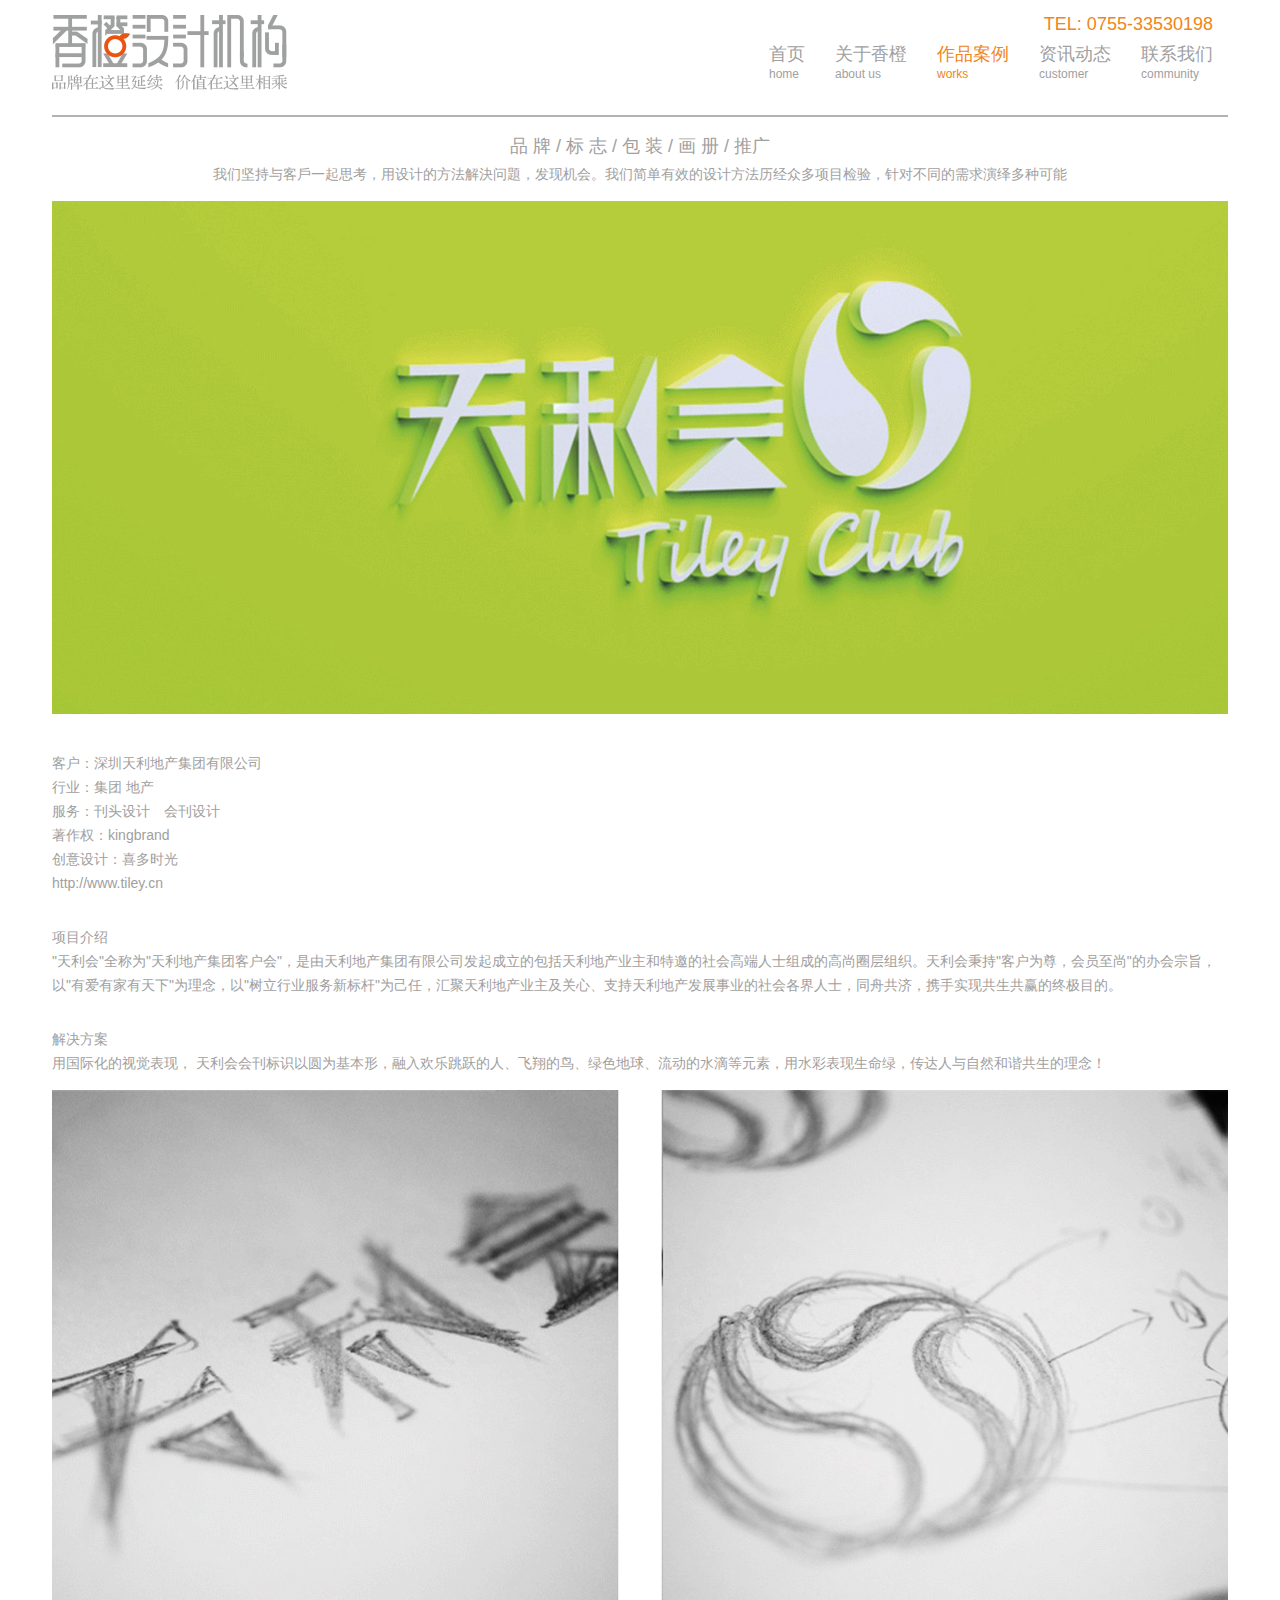
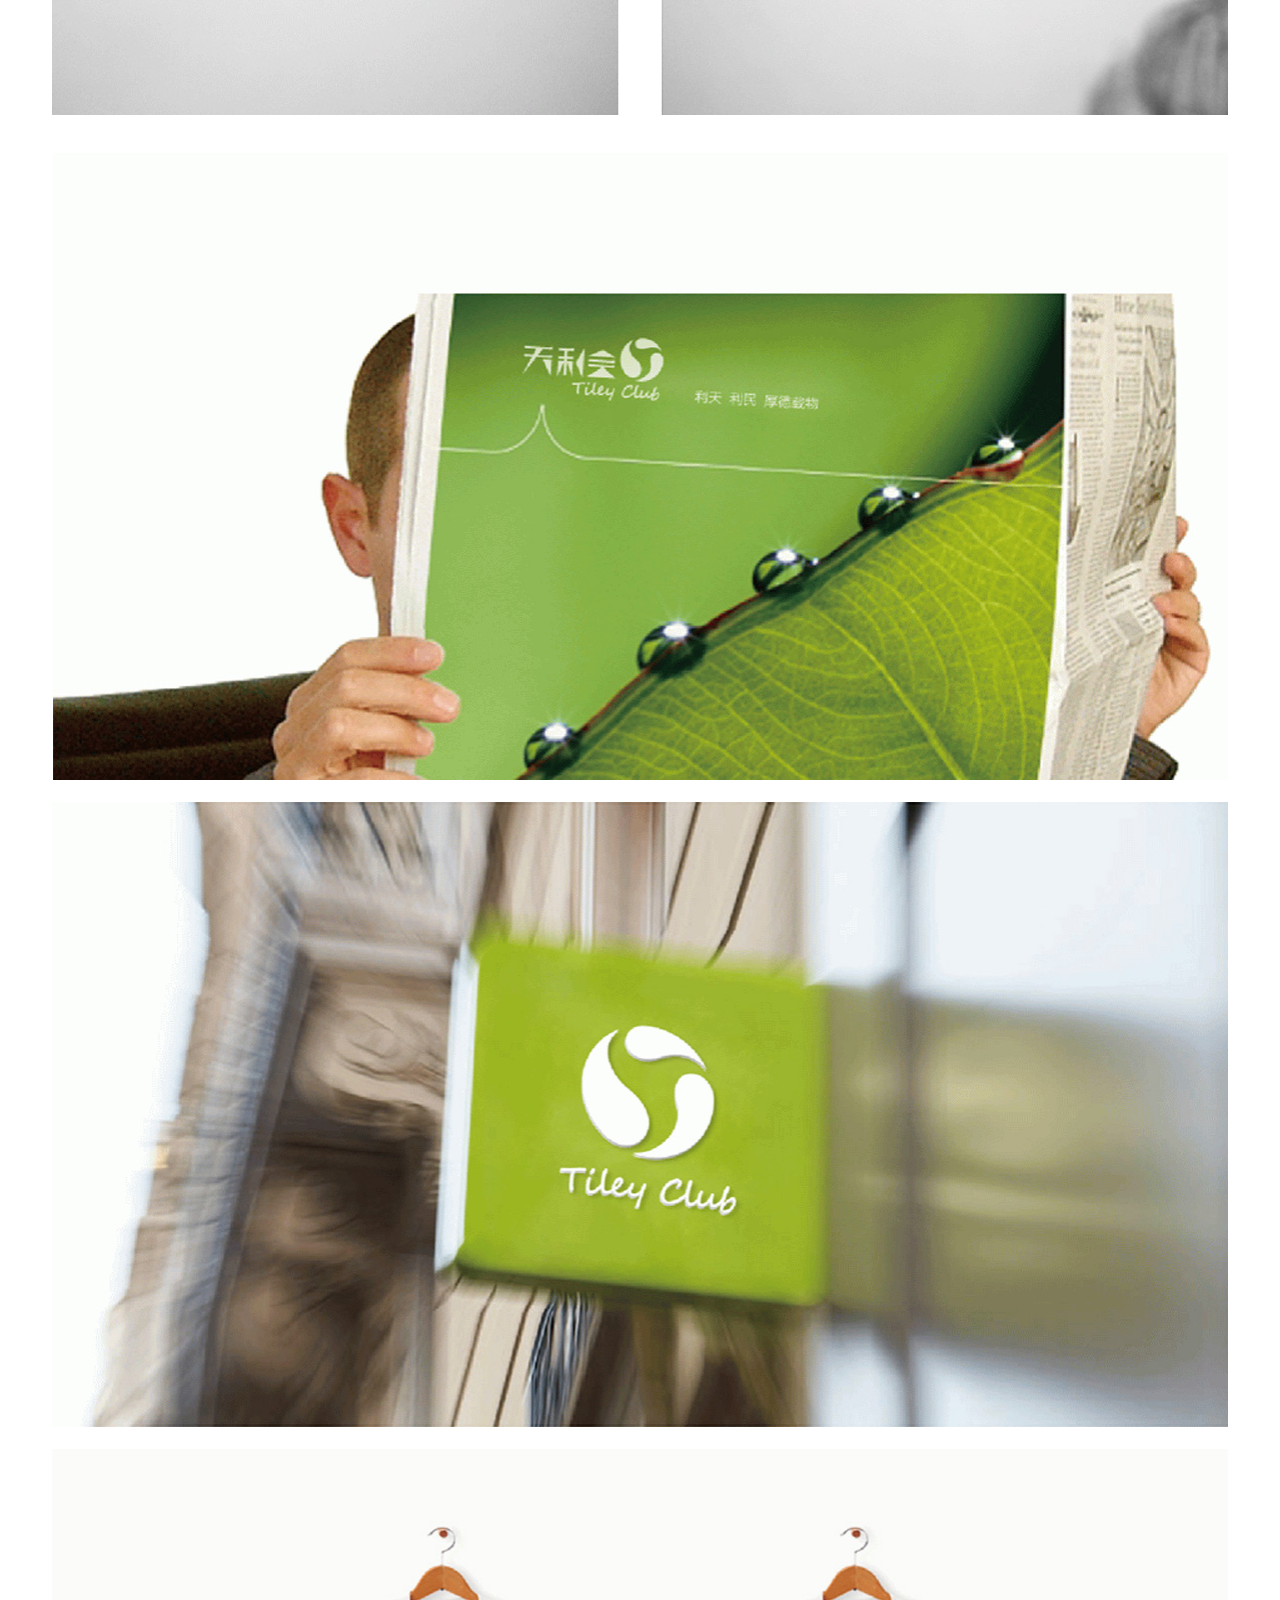
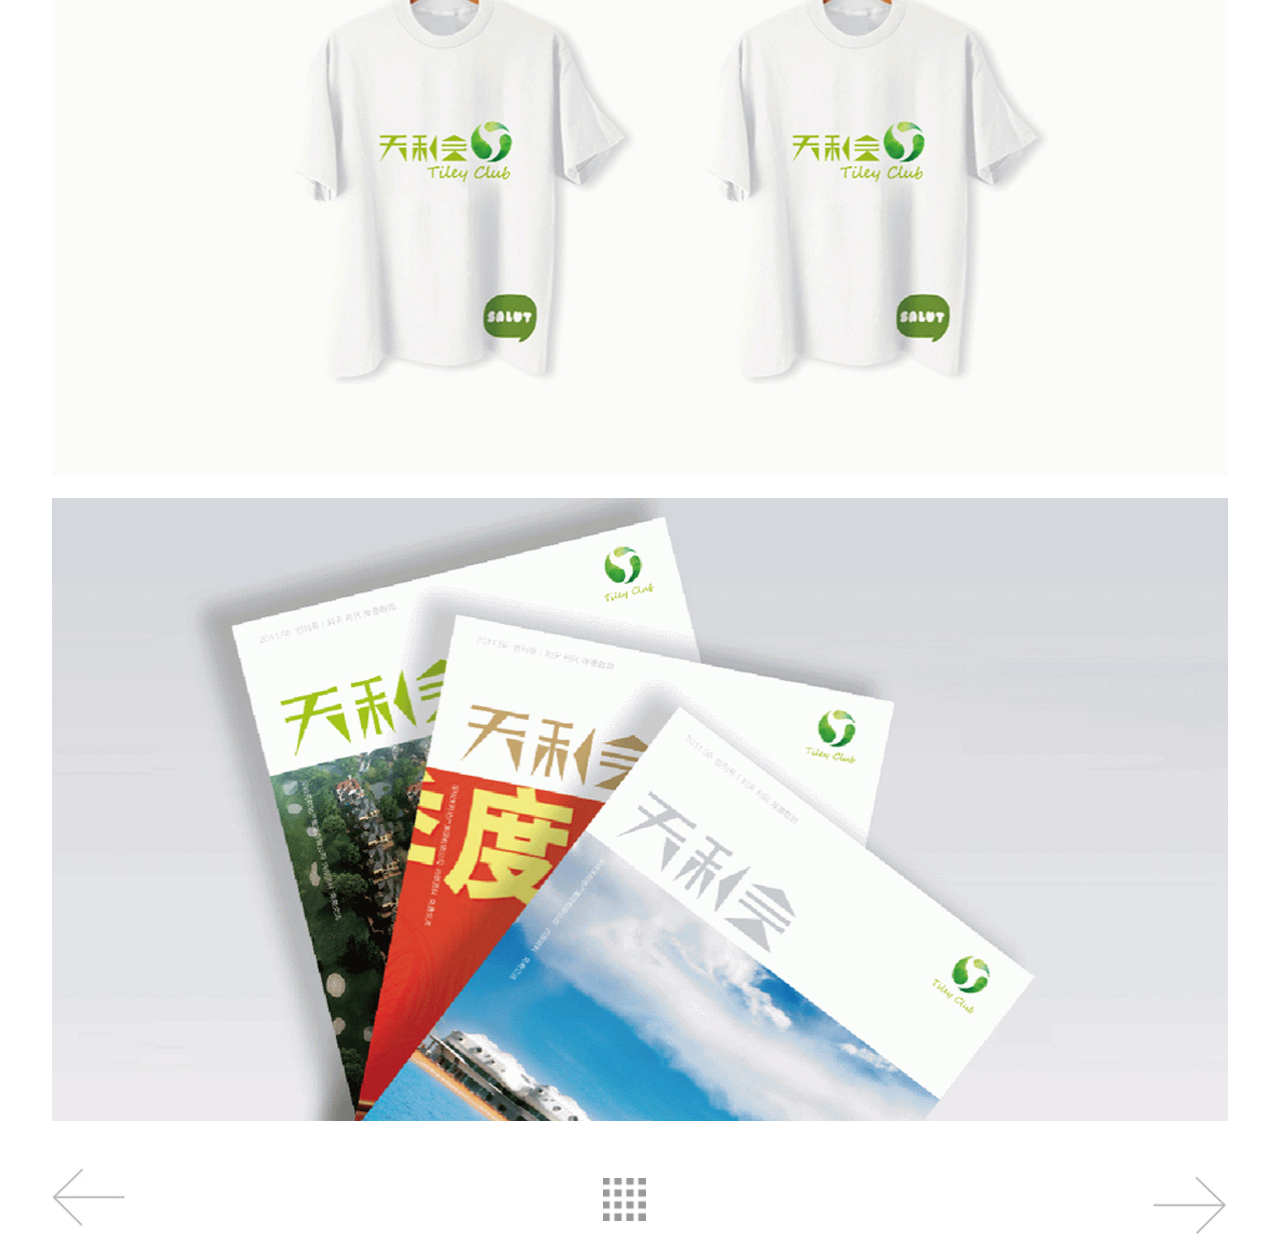
<file: product1.html>
<!doctype html>
<html>
<head>
	<meta charset="UTF-8">
	<title>产品2</title>
	<link rel="stylesheet" type="text/css" href="css/style.css">
</head>
<body>
	<div class="wrap product1">
		<div class="h15"></div>
		<div class="logo-menu">
			<img src="img/logo.png" width="235" height="75" alt="logo" class="fl">
			<div class="fr">
			<span>TEL: 0755-33530198</span>
			<ul>
				<li><a href="">首页<em>home</em></a></li>
				<li><a href="">关于香橙<em>about  us</em></a></li>
				<li><a href="" class="cur">作品案例<em>works</em></a></li>
				<li><a href="">资讯动态<em>customer</em></a></li>
				<li><a href="">联系我们<em>community</em></a></li>
			</ul>
			</div>
		</div>
		<div class="h15"></div>
		<!-- 宣传语 -->
		<div class="xuanchuan">
		<div class="h20"></div>
		<span class="yewu">品 牌    /    标 志    /    包 装    /    画 册    /    推广</span>
		<br><br>
		<sapn class="shiming">我们坚持与客戶一起思考，用设计的方法解決问題，发现机会。我们简单有效的设计方法历经众多项目检验，针对不同的需求演绎多种可能</span>
		</div>
		<div class="h20"></div>
		<!-- 作品开始2 -->
		<div class="top-img">
			<img src="img/product1_03.jpg" alt="" width="1176" height="513">
		</div>
		<div class="h20"></div>
		<p>
客户：深圳天利地产集团有限公司<br>
行业：集团 地产<br>
服务：刊头设计　会刊设计<br>
著作权：kingbrand<br>
创意设计：喜多时光<br>
http://www.tiley.cn
		</p>
		<p>
			项目介绍<br>
"天利会"全称为"天利地产集团客户会"，是由天利地产集团有限公司发起成立的包括天利地产业主和特邀的社会高端人士组成的高尚圈层组织。天利会秉持"客户为尊，会员至尚"的办会宗旨，以"有爱有家有天下"为理念，以"树立行业服务新标杆"为己任，汇聚天利地产业主及关心、支持天利地产发展事业的社会各界人士，同舟共济，携手实现共生共赢的终极目的。
		</p>
		<p>
			解决方案<br>
用国际化的视觉表现， 天利会会刊标识以圆为基本形，融入欢乐跳跃的人、飞翔的鸟、绿色地球、流动的水滴等元素，用水彩表现生命绿，传达人与自然和谐共生的理念！
		</p>
		<!-- 作品3开始 -->
		<div class="middle-imgs">
			<img src="img/product1_06.jpg" alt="" width="567" height="625">
			<img src="img/product1_08.jpg" alt="" width="567" height="625" class="fr">
		</div>
		<div class="h20"></div>
		<div class="bottom-img">
			<img src="img/product1_12.jpg" alt="" width="1176" height="643">
		</div>
		<div class="h20"></div>
		<div class="bottom-img">
			<img src="img/product1_15.jpg" alt="" width="1176" height="625">
		</div>
		<div class="h20"></div>
		<div class="bottom-img">
			<img src="img/product1_18.jpg" alt="" width="1176" height="627">
		</div>
		<div class="h20"></div>
		<div class="bottom-img">
			<img src="img/product1_20.jpg" alt="" width="1176" height="623">
		</div>
		<div class="h20"></div>
		<div class="h15"></div>
		<!-- 作品翻页 -->
		<div class="z-fanye">
			<a href="" class="fl"></a>
			<a href="" class="center"></a>
			<a href="" class="fr"></a>
		</div>
	</div>
</body>
</html>
</file>
<file: css/style.css>
@charset utf-8;
body, h1, h2, h3, h4, h5, h6, hr, p, blockquote, /* structural elements 结构元素 */
dl, dt, dd, ul, ol, li, /* list elements 列表元素 */
pre, /* text formatting elements 文本格式元素 */
fieldset, lengend, button, input, textarea, /* form elements 表单元素 */
th, td { /* table elements 表格元素 */
    margin: 0;
    padding: 0;
}

/* 设置默认字体 */
body,
button, input, select, textarea { /* for ie */
    /*font: 12px/1 Tahoma, Helvetica, Arial, "宋体", sans-serif;*/
    font: 12px/1 Tahoma, Helvetica, "Microsoft YaHei", "\5FAE\8F6F\96C5\9ED1", sans-serif; /* 用 ascii 字符表示，使得在任何编码下都无问题 */
}

h1 { font-size: 18px; /* 18px / 12px = 1.5 */ }
h2 { font-size: 16px; }
h3 { font-size: 14px; }
h4, h5, h6 { font-size: 100%; }

address, cite, dfn, em, i, var { font-style: normal; } /* 将斜体扶正 */
code, kbd, pre, samp, tt { font-family: "Courier New", Courier, monospace; } /* 统一等宽字体 */
small { font-size: 12px; } /* 小于 12px 的中文很难阅读，让 small 正常化 */

/* 重置列表元素 */
ul, ol { list-style: none; }

/* 重置文本格式元素 */
a { text-decoration: none; color: #9fa0a0;}
a:hover { text-decoration: none; color: #f08519;}

abbr[title], acronym[title] { /* 注：1.ie6 不支持 abbr; 2.这里用了属性选择符，ie6 下无效果 */
	border-bottom: 1px dotted;
	cursor: help;
}

q:before, q:after { content: ‘‘; }

/* 重置表单元素 */
legend { color: #000; } /* for ie6 */
fieldset, img { border: none; } /* img 搭车：让链接里的 img 无边框 */
/* 注：optgroup 无法扶正 */
button, input, select, textarea {
    font-size: 100%; /* 使得表单元素在 ie 下能继承字体大小 */
}
/* 让非ie浏览器默认也显示垂直滚动条，防止因滚动条引起的闪烁 */
html { overflow-y: scroll; }
.clearfix:after{content:"."; display:block; height:0; visibility:hidden; clear:both;}
.clearfix{zoom:1;}
.h10{
	height:10px;
	overflow:hidden;
	clear:both;
	}
.h15{
	height: 15px;
	overflow: hidden;
	clear: both;
}
.h20{
	height: 20px;
	overflow: hidden;
	clear: both;
}
/*main css*/
.fl{
	float: left;
}
.fr{
	float: right;
}
.wrap{width: 1176px; overflow: hidden;margin: 0 auto;}
.logo-menu{height: 85px;overflow: hidden;}
.logo-menu .fr{
	overflow: hidden;
}
.logo-menu span{
	font-family: "Arial";
	color: #f08519;
	font-size: 18px;
	float: right;
	text-align: right;
	padding-right: 15px;
	width: 100%
}
.logo-menu ul li{float: left; padding: 12px 15px;}
.logo-menu ul li a{font-size: 18px;}
.logo-menu ul li a.cur{
	color: #f08519;
}
.logo-menu ul li em{font-size: 12px; display: block;padding-top: 5px;}
/*焦点图*/
.focus{position:relative; width:100%; height:513px; overflow:hidden;}
.focus .title{position:absolute; z-index:9; width:100%; right:0px; bottom:0px; height:30px;}
.focus .title p{display:none; position:absolute; width:380; color:#fff; font-size:18px; padding-left:10px; line-height:30px; overflow:hidden; font-family:"Microsoft YaHei";}
.focus .num{position:absolute; left:520px; width:120px; text-align:center; bottom:8px; z-index:10;}
.focus .num a{cursor:pointer; width:10px; height:10px; overflow:hidden; float:left; margin-right:8px; background:url(../img/change_03.png) -11px 0px no-repeat;}
.focus .num a.cur{background:url(../img/change_03.png) no-repeat;}
.focus ul{ position:relative; z-index:5;}
.focus ul li{position:absolute; display:none;}
.focus ul li img{width:100%; height:513px; top:0px;}
/*首页图片列表*/
.list-img{
	height: 427px;
	overflow: hidden;
	margin-bottom: 8px;
}
.list-img a{
	display:block;
	overflow: hidden;
	position: relative;
	margin-bottom: 8px;
}
.list-img .title{
	position: absolute;
	width: 100%;
	height: 30px;
	text-align: center;
	line-height: 30px;
	background: #000;
	color: #fff;
	font-size: 14px;
	bottom: 0;
}
.bgline{
	height: 45px;
	background: url(../img/bgline.jpg) repeat-x;
	width: 100%;
	overflow: hidden;
}
#backtop{
	width: 48px;
	height: 45px;
	display: block;
	background: #fff url(../img/backtop_28.png) center no-repeat;
	margin: 0 auto;
	padding: 0 10px;
	cursor: pointer;
}
.bottom{
	font-size: 14px;
	color: #9fa0a0;
	line-height:20px;
}
.bottom span{
	display: inline-block;
	vertical-align: top;
}
.bottom .left{
	width: 454px;
	text-align: left;
}
.bottom .center{
	width: 270px;
	text-align: center;
}
.bottom .right{
	text-align: right;
	width: 440px;
}
.bottom i{
	font-size: 22px;
	line-height: 35px;
}
/*联系我们页面*/
.iw_poi_title {color:#CC5522;font-size:14px;font-weight:bold;overflow:hidden;padding-right:13px;white-space:nowrap}
.iw_poi_content {font:12px arial,sans-serif;overflow:visible;padding-top:4px;white-space:-moz-pre-wrap;word-wrap:break-word}
.contact-bottom h1{
	font-size: 36px;
}
.contact-bottom h1, .contact-bottom h2, .contact-bottom h3{
	color: #a3a3a3;
	font-weight: normal;
	line-height: 1.3;
}
.contact-bottom h2{
	font-size: 24px;
}
.contact-bottom h3{
	font-size: 18px;
}
.contact-bottom p{
	font-size: 14px;
	color: #9fa0a0;
}
/*新闻列表页*/
.news-main{
	overflow: hidden;
	padding: 60px 30px 0 30px;
}
.new-list{
	overflow: hidden;
	border-top: 2px solid #999;
}
.new-list a{
	overflow: hidden;
}
.new-list li{
	overflow: hidden;
	border-bottom: 1px solid #b2b2b2;
}
.new-list .fl{
	width: 760px;
	overflow: hidden;
}
.new-list .fr{
	margin-top: 27px;
}
.new-list h2{
	font-size: 24px;
	font-weight: bold;
	margin: 24px 0;
}
.new-list{
	font-size: 14px;
}
.new-list p{
	padding: 24px 0;
	line-height: 20px;
	font-size: 14px;
}
.fanye{
	text-align: right;
	width: 100%;
	padding: 20px 0;
}
.fanye a, .fanye i{
	display: inline-block;
	border:1px solid #e9e9e9;
	padding: 5px;
	margin-left: 5px;
}
.fanye i{
	color: #9fa0a0;
}
.fanye a.cur{
	font-weight: bold;
	background: #f8f8f8;
}
/*作品案例*/
.xuanchuan{
	text-align: center;
	color: #9fa0a0;
	border-top: 2px solid #b2b2b2;
}
.xuanchuan .yewu{
	font-size: 18px;
}
.xuanchuan .shiming{
	font-size: 14px;
}
.product-imgs{
	margin-bottom:20px;
	}
.product-imgs a{
	margin-bottom:20px;
	}
.z-fanye{
	text-align: center;
	padding-top: 10px;
}
.z-fanye a{
	display: inline-block;
	height: 75px;
	width: 75px;
}
.z-fanye .fl{
background: url(../img/zfanye_06.jpg) no-repeat;
}
.z-fanye .fr{
background: url(../img/zfanye_03.png) no-repeat center;
}
.z-fanye .center{
background: url(../img/zfanye_08.png) no-repeat;
margin-top: 10px;
}
/*********作品2页***********/
.product1 p{
	font-size: 14px;
	color: #9fa0a0;
	line-height: 24px;
	padding: 15px 0;
}
/******aboutus*********/
.nav{
	overflow: hidden;
	height: 50px;
	line-height: 50px;
	padding: 0 45px;
	background:#6a6a6a;
}
.nav a{
	display: inline-block;
	width: 350px;
	text-align: center;
	color: #fff;
	font-size: 14px;
}
.nav a.cur{
	color:#ff9d00;
}
.mysign{
	margin-top: 40px;
}
.contain{
	overflow: hidden;
	padding: 0 30px;
}
.contain .fr{
	width: 780px;
}
.contain dl{
	overflow: hidden;
	margin-top: 30px;
}
.contain dt{
	font-size: 30px;
	color: #f18c27;
	padding: 10px 0;
}
.contain p{
	font-size: 14px;
	color: #9fa0a0;
	line-height: 20px;
	padding: 10px 0
}
/*about us 2*/
.seven{
	overflow: hidden;
	position: relative;
	height: 140px;
	background: url(../img/aboutus_1_03.jpg) no-repeat right center;
}
.seven p{
	position: absolute;
	bottom: 15px;
	width: 745px;
	padding: 10px 0;
	font-size: 14px;
	color: #9fa0a0;
	line-height: 24px;
}
.imgbg{
	height: 362px;
	overflow: hidden;
	padding: 0 70px;
}
.power1{
	background:url(../img/aboutus_1_07.jpg) no-repeat;
	text-align: right;
}
.power2{
	background:url(../img/aboutus_1_09.jpg) no-repeat;
	text-align: left;
}
.power3{
	background:url(../img/aboutus_1_10.jpg) no-repeat;
	text-align: center;
}
.power4{
	background:url(../img/aboutus_1_11.jpg) no-repeat;
	text-align: left;
}
.power5{
	background:url(../img/aboutus_1_12.jpg) no-repeat;
	text-align: right;
}
.power6{
	background:url(../img/aboutus_1_13.jpg) no-repeat;
	text-align: center;
}
.power7{
	background:url(../img/aboutus_1_14.jpg) no-repeat;
	text-align: left;
}
.imgbg .title{
	display: inline-block;
	background: #000;
	color: #fff;
	text-align: center;
	width: 516px;
	height: 262px;
	margin-top: 45px;
}
.imgbg dl{
	overflow: hidden;
}
.imgbg dt{
	padding-top: 20px;
	font-size: 72px;
	font-family: impact;
}
.imgbg dd{
	font-size: 24px;
	padding: 0 35px;
	line-height: 35px;
}
.imgbg .bloder{
	font-size: 40px;
	line-height: 46px;
}
.brights{
	overflow: hidden;
	text-align: center;
	font-size: 14px;
	color: #9fa0a0;
}
/***aboutus3***/
h3{
	font-size: 24px;
	font-weight: normal;
	color:#9fa0a0; 
}
.bgline1{
	height: 2px;
	overflow: hidden;
	background:#8d8d8d;
	margin:20px 0;
}
.fuwu-list{
	overflow: hidden;
	padding: 35px 0;
}
.fuwu-list li{
	float: left;
	width: 505px;
	overflow: hidden;
	height: 220px;
	margin-left: 55px;
	margin-top: 40px;
}
.fuwu-list p{
	font-size: 14px;
	color: #9fa0a0;
	line-height: 24px;
	padding: 15px 0;
}
</file>
